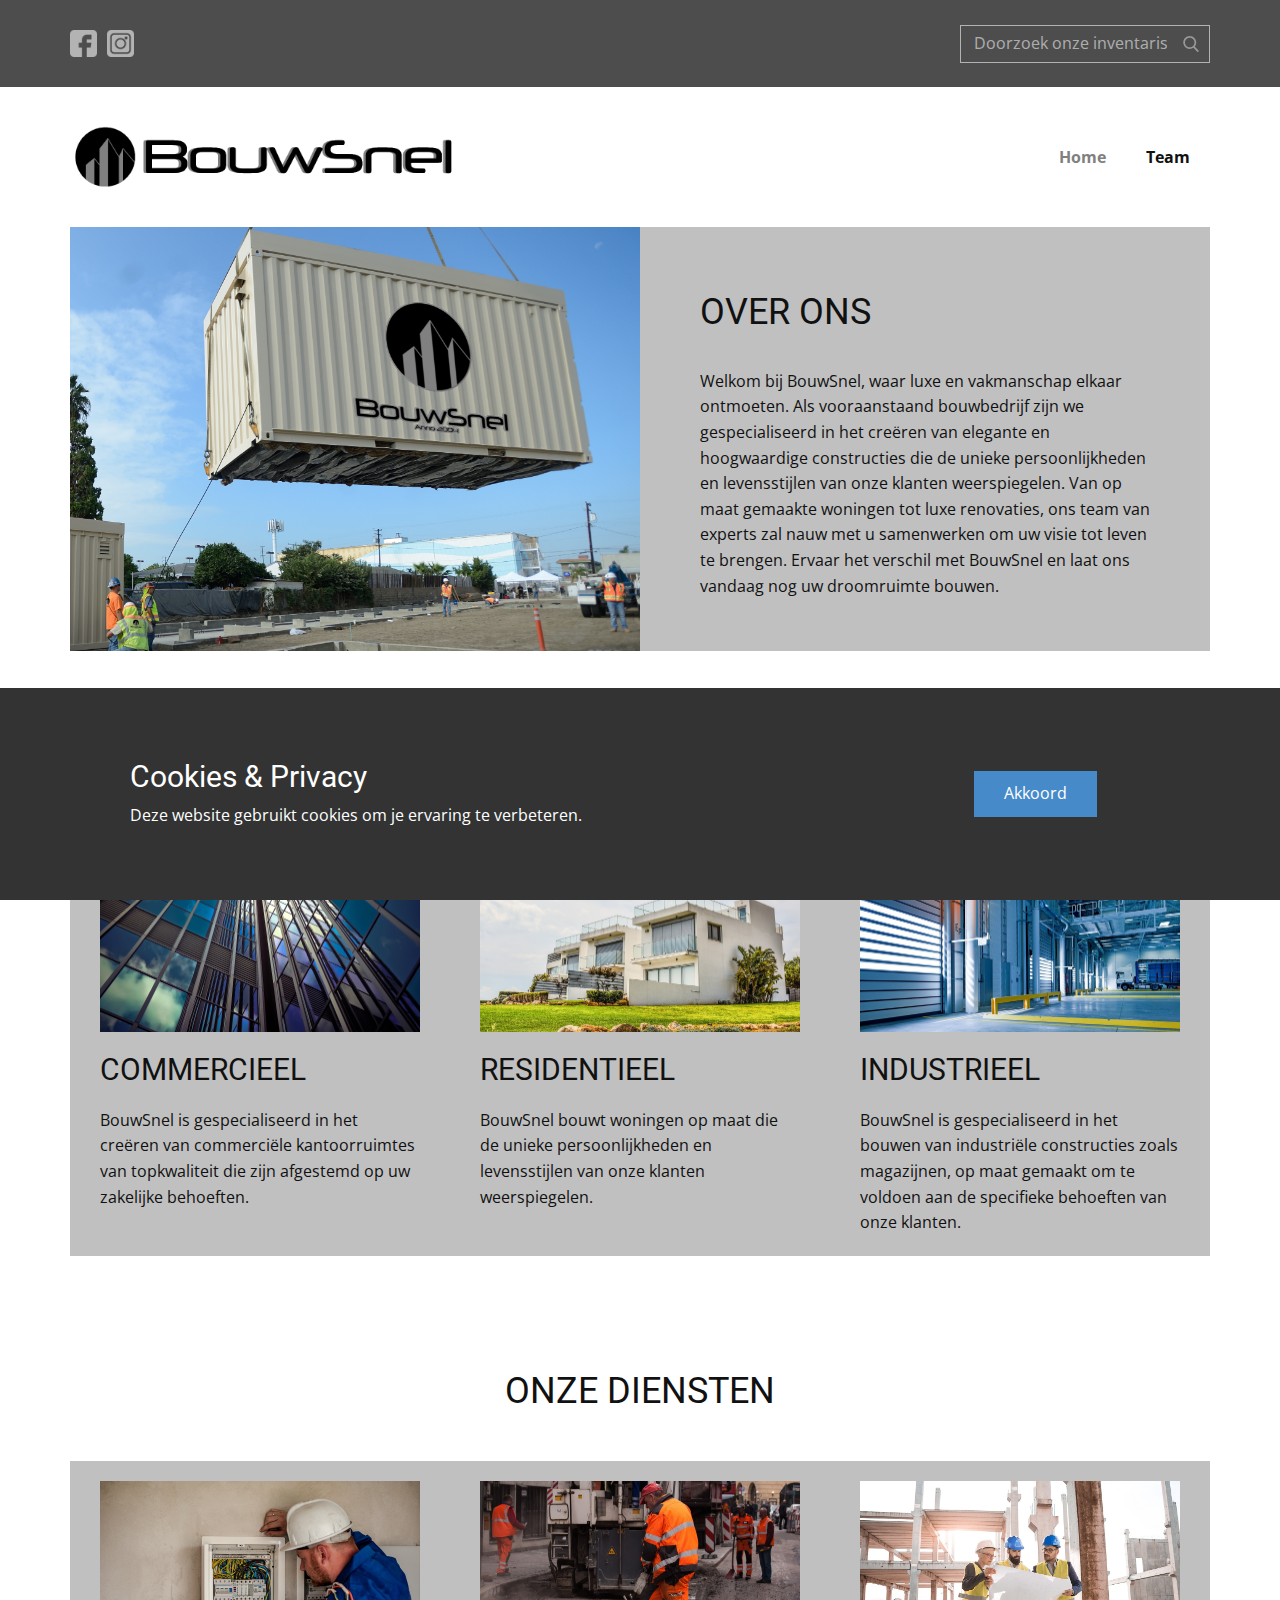
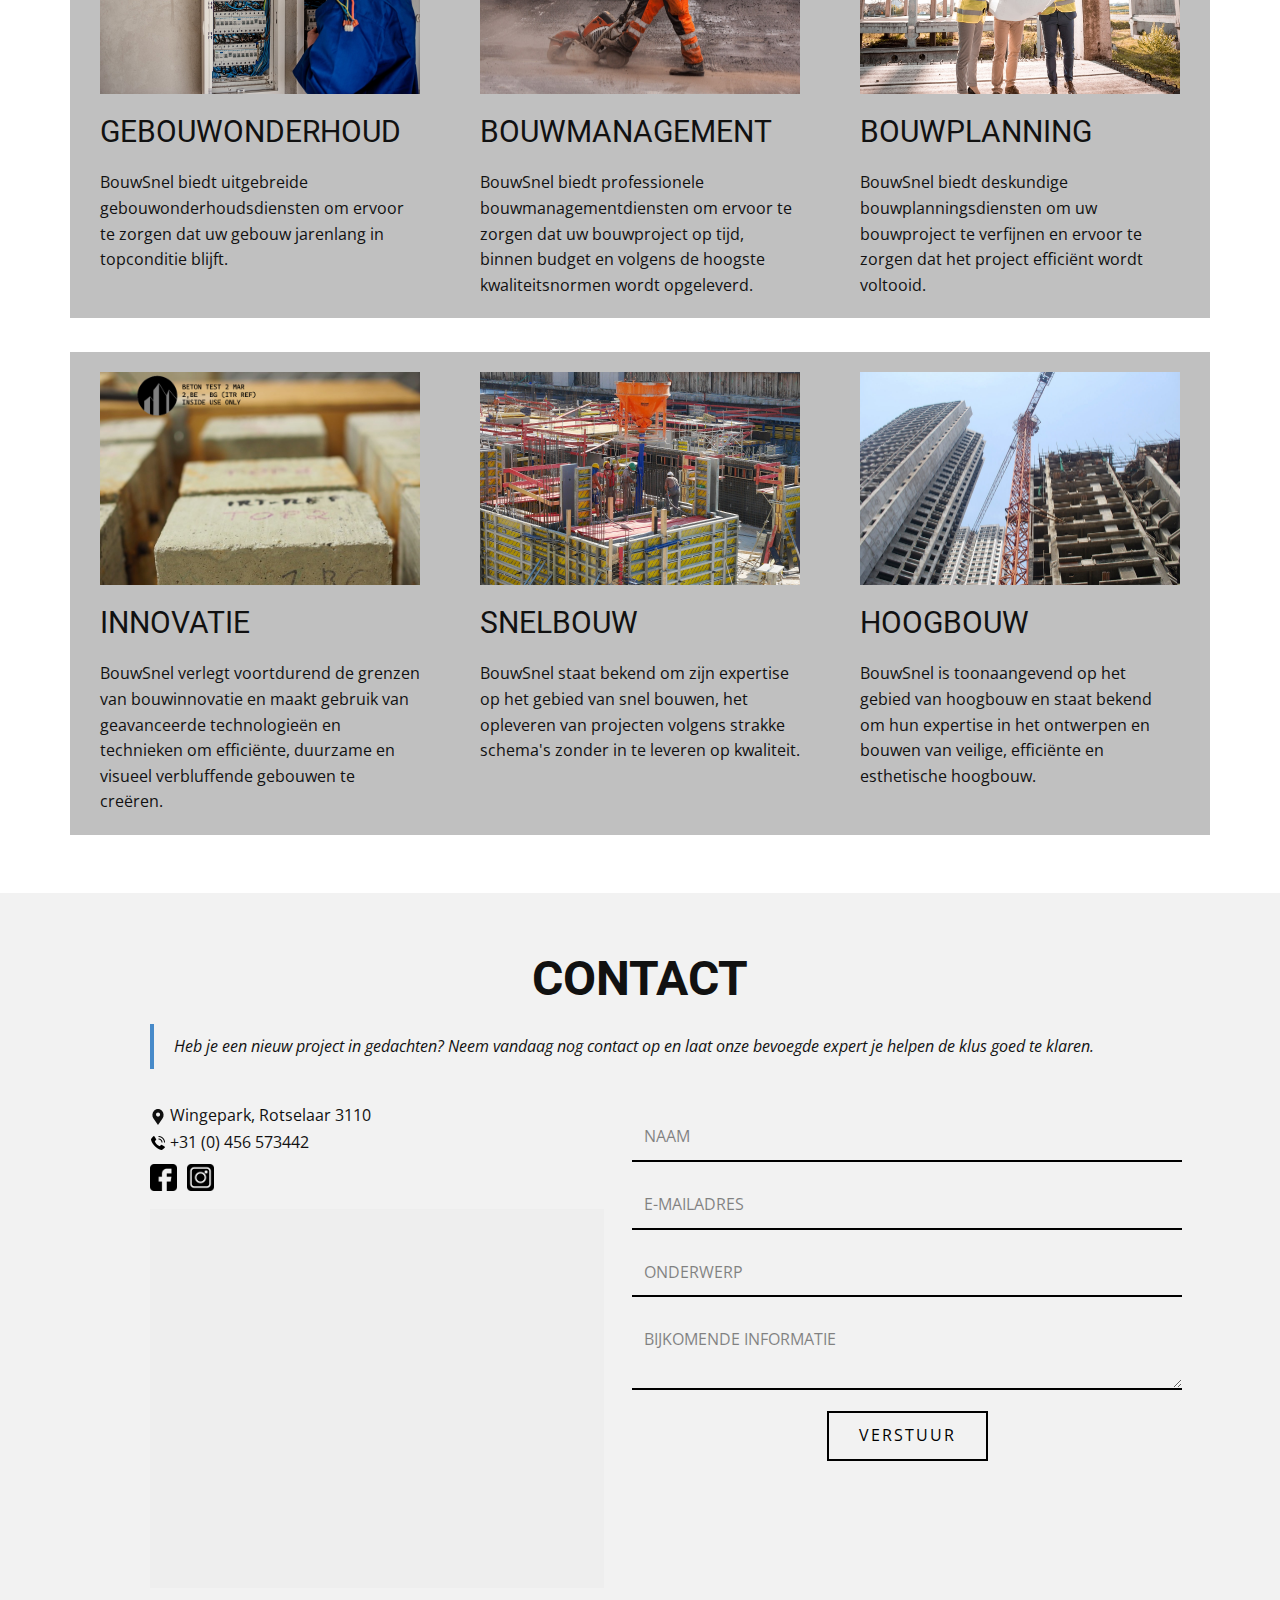
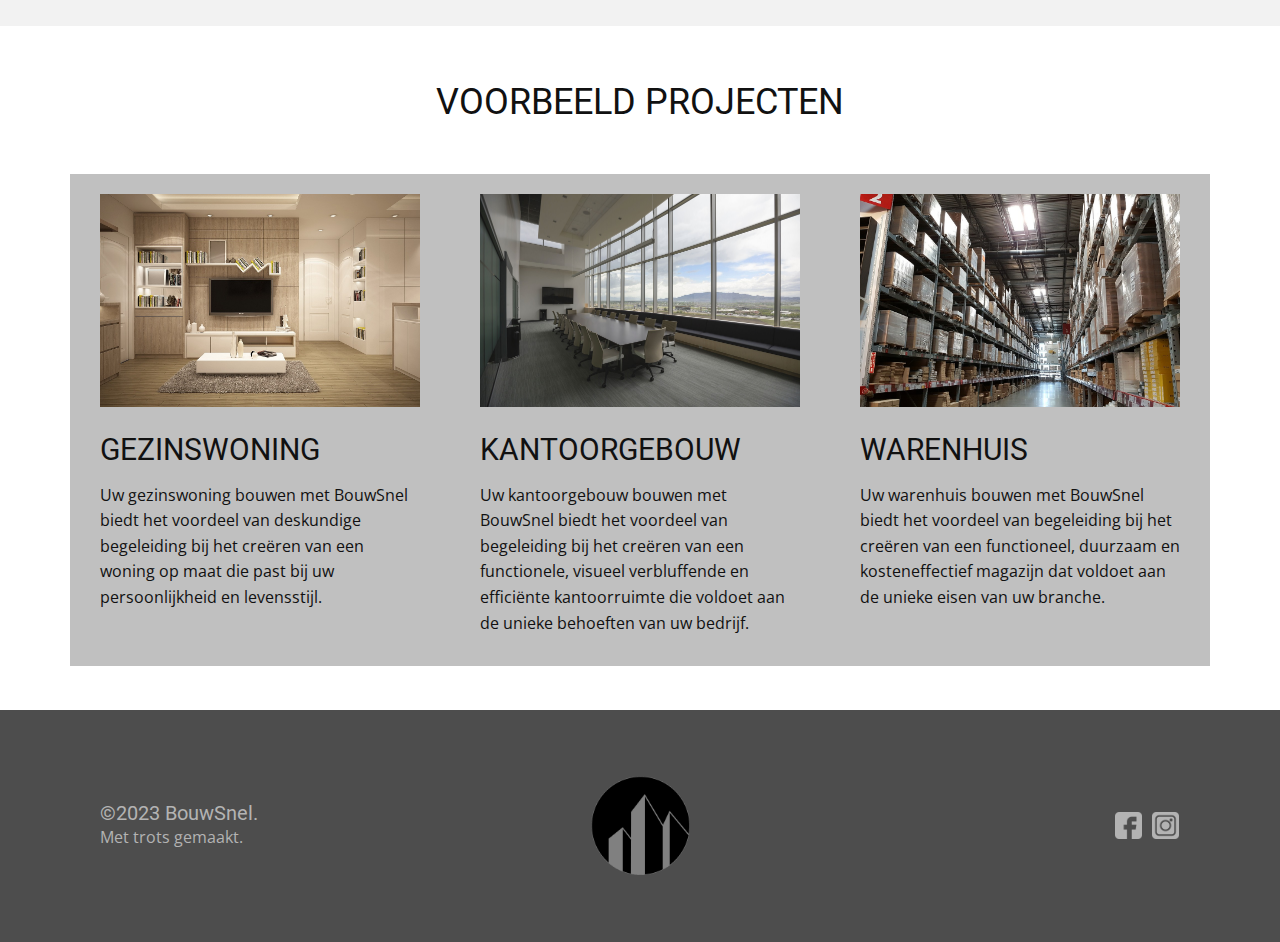
<file: index.html>
<!DOCTYPE html>
<html style="font-size: 16px;" lang="nl-BE"><head>
    <meta name="viewport" content="width=device-width, initial-scale=1.0">
    <meta charset="utf-8">
    <meta name="keywords" content="Bouw, Snel, BouwSnel">
    <meta name="description" content="Bouwsnel, je vertrouwde bouwbedrijf.">
    <title>Home</title>
    <link rel="stylesheet" href="nicepage.css" media="screen">
<link rel="stylesheet" href="Home.css" media="screen">
    <script class="u-script" type="text/javascript" src="jquery.js" defer=""></script>
    <script class="u-script" type="text/javascript" src="nicepage.js" defer=""></script>
    <meta name="referrer" content="origin">
    <link rel="icon" href="images/bouwsnel01-Copy.png">
    <link id="u-theme-google-font" rel="stylesheet" href="fonts.css">
    
    
    
    
    
    
    
    <script type="application/ld+json">{
		"@context": "http://schema.org",
		"@type": "Organization",
		"name": "BouwSnel",
		"logo": "images/bouwsnellwide.png",
		"sameAs": [
				"https://facebook.com/bouwsnel",
				"https://www.instagram.com/bouwsnel.official/",
				"https://facebook.com/bouwsnel",
				"https://www.instagram.com/bouwsnel.official/"
		]
}</script>
    <meta name="theme-color" content="#478ac9">
    <meta property="og:title" content="Home">
    <meta property="og:description" content="Bouwsnel, je vertrouwde bouwbedrijf.">
    <meta property="og:type" content="website">
  </head>
  <body data-home-page="Home.html" data-home-page-title="Home" class="u-body u-xl-mode" data-lang="nl" data-lang-en="{&quot;head-title&quot;:&quot;&quot;,&quot;head-keywords&quot;:&quot;&quot;,&quot;head-description&quot;:&quot;&quot;}"><header class="u-align-left u-clearfix u-header u-section-row-container" id="sec-7f40"><div class="u-section-rows">
        <div class="u-grey-70 u-section-row u-section-row-1" id="sec-46aa">
          <div class="u-clearfix u-sheet u-sheet-1">
            <div class="u-social-icons u-spacing-10 u-social-icons-1">
              <a class="u-social-url" title="facebook" target="_blank" href="https://facebook.com/bouwsnel"><span class="u-file-icon u-icon u-social-facebook u-social-icon u-text-custom-color-1 u-icon-1"><img src="images/1051309-142c270e.png" alt=""></span>
              </a>
              <a class="u-social-url" title="instagram" target="_blank" href="https://www.instagram.com/bouwsnel.official/"><span class="u-file-icon u-icon u-social-icon u-social-instagram u-text-custom-color-1 u-icon-2"><img src="images/1419647-193e8ce7.png" alt=""></span>
              </a>
            </div>
            <form action="#" method="get" class="u-border-1 u-border-grey-30 u-expanded-width-xs u-search u-search-right u-search-1">
              <button class="u-search-button" type="submit">
                <span class="u-search-icon u-spacing-10 u-text-grey-40">
                  <svg class="u-svg-link" preserveAspectRatio="xMidYMin slice" viewBox="0 0 56.966 56.966" style=""><use xmlns:xlink="http://www.w3.org/1999/xlink" xlink:href="#svg-9dab"></use></svg>
                  <svg xmlns="http://www.w3.org/2000/svg" xmlns:xlink="http://www.w3.org/1999/xlink" version="1.1" id="svg-9dab" x="0px" y="0px" viewBox="0 0 56.966 56.966" style="enable-background:new 0 0 56.966 56.966;" xml:space="preserve" class="u-svg-content"><path d="M55.146,51.887L41.588,37.786c3.486-4.144,5.396-9.358,5.396-14.786c0-12.682-10.318-23-23-23s-23,10.318-23,23  s10.318,23,23,23c4.761,0,9.298-1.436,13.177-4.162l13.661,14.208c0.571,0.593,1.339,0.92,2.162,0.92  c0.779,0,1.518-0.297,2.079-0.837C56.255,54.982,56.293,53.08,55.146,51.887z M23.984,6c9.374,0,17,7.626,17,17s-7.626,17-17,17  s-17-7.626-17-17S14.61,6,23.984,6z"></path><g></g><g></g><g></g><g></g><g></g><g></g><g></g><g></g><g></g><g></g><g></g><g></g><g></g><g></g><g></g></svg>
                </span>
              </button>
              <input class="u-search-input u-search-input-1" type="search" name="search" value="" placeholder="Doorzoek onze inventaris">
            </form>
          </div>
          
          
          
          
          
        </div>
        <div class="u-section-row" id="sec-37e8">
          <div class="u-clearfix u-sheet u-sheet-2">
            <a href="https://bouwsnel.022150.xyz/" class="u-image u-logo u-image-1" data-image-width="1020" data-image-height="180" title="Home">
              <img src="images/bouwsnellwide.png" class="u-logo-image u-logo-image-1" data-image-width="80">
            </a>
            <nav data-position="" class="u-menu u-menu-one-level u-offcanvas u-offcanvas-shift u-menu-1">
              <div class="menu-collapse" style="font-size: 1rem; letter-spacing: 0px; font-weight: 700;">
                <a class="u-button-style u-custom-active-border-color u-custom-border u-custom-border-color u-custom-borders u-custom-hover-border-color u-custom-left-right-menu-spacing u-custom-padding-bottom u-custom-text-active-color u-custom-text-color u-custom-text-hover-color u-custom-top-bottom-menu-spacing u-nav-link" href="#" style="padding: 6px 14px; font-size: calc(1em + 12px);" data-lang-en="{&quot;content&quot;:&quot;<svg class=\&quot;u-svg-link\&quot; viewBox=\&quot;0 0 24 24\&quot;><use xmlns:xlink=\&quot;http://www.w3.org/1999/xlink\&quot; xlink:href=\&quot;#menu-hamburger\&quot;></use></svg><svg class=\&quot;u-svg-content\&quot; version=\&quot;1.1\&quot; id=\&quot;menu-hamburger\&quot; viewBox=\&quot;0 0 16 16\&quot; x=\&quot;0px\&quot; y=\&quot;0px\&quot; xmlns:xlink=\&quot;http://www.w3.org/1999/xlink\&quot; xmlns=\&quot;http://www.w3.org/2000/svg\&quot;>    <g>        <rect y=\&quot;1\&quot; width=\&quot;16\&quot; height=\&quot;2\&quot;></rect>        <rect y=\&quot;7\&quot; width=\&quot;16\&quot; height=\&quot;2\&quot;></rect>        <rect y=\&quot;13\&quot; width=\&quot;16\&quot; height=\&quot;2\&quot;></rect>    </g></svg>&quot;,&quot;href&quot;:&quot;#&quot;}">
                  <svg class="u-svg-link" viewBox="0 0 24 24"><use xmlns:xlink="http://www.w3.org/1999/xlink" xlink:href="#menu-hamburger"></use></svg>
                  <svg class="u-svg-content" version="1.1" id="menu-hamburger" viewBox="0 0 16 16" x="0px" y="0px" xmlns:xlink="http://www.w3.org/1999/xlink" xmlns="http://www.w3.org/2000/svg"><g><rect y="1" width="16" height="2"></rect><rect y="7" width="16" height="2"></rect><rect y="13" width="16" height="2"></rect>
</g></svg>
                </a>
              </div>
              <div class="u-custom-menu u-nav-container">
                <ul class="u-nav u-unstyled u-nav-1"><li class="u-nav-item"><a class="u-button-style u-nav-link u-text-active-custom-color-2 u-text-hover-custom-color-1" href="Home.html" data-lang-en="{&quot;content&quot;:&quot;Home&quot;,&quot;href&quot;:&quot;Home.html&quot;}" style="padding: 10px 20px;">Home</a>
</li><li class="u-nav-item"><a class="u-button-style u-nav-link u-text-active-custom-color-2 u-text-hover-custom-color-1" href="Team.html" data-lang-en="{&quot;content&quot;:&quot;Team&quot;,&quot;href&quot;:&quot;Team.html&quot;}" style="padding: 10px 20px;">Team</a>
</li></ul>
              </div>
              <div class="u-custom-menu u-nav-container-collapse">
                <div class="u-black u-container-style u-inner-container-layout u-opacity u-opacity-95 u-sidenav">
                  <div class="u-inner-container-layout u-sidenav-overflow">
                    <div class="u-menu-close"></div>
                    <ul class="u-align-center u-nav u-popupmenu-items u-unstyled u-nav-2"><li class="u-nav-item"><a class="u-button-style u-nav-link" href="Home.html" data-lang-en="{&quot;content&quot;:&quot;Home&quot;,&quot;href&quot;:&quot;Home.html&quot;}">Home</a>
</li><li class="u-nav-item"><a class="u-button-style u-nav-link" href="Team.html" data-lang-en="{&quot;content&quot;:&quot;Team&quot;,&quot;href&quot;:&quot;Team.html&quot;}">Team</a>
</li></ul>
                  </div>
                </div>
                <div class="u-black u-menu-overlay u-opacity u-opacity-70"></div>
              </div>
            </nav>
          </div>
          
          
          
          
          
        </div>
      </div></header>
    <section class="u-align-center u-clearfix u-section-1" id="sec-29f7">
      <div class="u-clearfix u-sheet u-valign-middle u-sheet-1">
        <div class="u-clearfix u-expanded-width u-gutter-0 u-layout-wrap u-layout-wrap-1">
          <div class="u-layout" style="">
            <div class="u-layout-row" style="">
              <div class="u-align-left u-container-style u-image u-layout-cell u-left-cell u-size-30 u-size-xs-60 u-image-1" src="" data-image-width="1850" data-image-height="1850">
                <div class="u-container-layout u-valign-middle u-container-layout-1" src=""></div>
              </div>
              <div class="u-align-left u-container-style u-grey-25 u-layout-cell u-right-cell u-size-30 u-size-xs-60 u-layout-cell-2">
                <div class="u-container-layout u-container-layout-2">
                  <h2 class="u-text u-text-default u-text-1" data-lang-en="​OVER ONS"> OVER ONS</h2>
                  <p class="u-text u-text-2" data-lang-en="​Welkom bij BouwSnel, waar luxe en vakmanschap elkaar ontmoeten. Als vooraanstaand bouwbedrijf zijn we gespecialiseerd in het creëren van elegante en hoogwaardige constructies die de unieke persoonlijkheden en levensstijlen van onze klanten weerspiegelen. Van op maat gemaakte woningen tot luxe renovaties, ons team van experts zal nauw met u samenwerken om uw visie tot leven te brengen. Ervaar het verschil met BouwSnel en laat ons vandaag nog uw droomruimte bouwen."> Welkom bij BouwSnel, waar luxe en vakmanschap elkaar ontmoeten. Als vooraanstaand bouwbedrijf zijn we gespecialiseerd in het creëren van elegante en hoogwaardige constructies die de unieke persoonlijkheden en levensstijlen van onze klanten weerspiegelen. Van op maat gemaakte woningen tot luxe renovaties, ons team van experts zal nauw met u samenwerken om uw visie tot leven te brengen. Ervaar het verschil met BouwSnel en laat ons vandaag nog uw droomruimte bouwen.</p>
                </div>
              </div>
            </div>
          </div>
        </div>
      </div>
    </section>
    <section class="u-clearfix u-section-2" id="sec-c62f">
      <div class="u-clearfix u-sheet u-valign-middle u-sheet-1">
        <h2 class="u-subtitle u-text u-text-default u-text-1" data-lang-en="​EXPERTISEGEBIEDEN"> EXPERTISEGEBIEDEN</h2>
        <div class="u-expanded-width u-list u-list-1">
          <div class="u-repeater u-repeater-1">
            <div class="u-container-style u-grey-25 u-list-item u-repeater-item u-list-item-1">
              <div class="u-container-layout u-similar-container u-valign-top u-container-layout-1">
                <img alt="" class="u-expanded-width u-image u-image-default u-image-1" data-image-width="1280" data-image-height="853" src="images/c4d1dbec4236e1a309bc1c0073d942dd830951e65a9f91db04b022104c9d41e98f3f7d2216708e870b38d9763d1fb7427c62eba0e04cb79557f6e0_1280.jpg">
                <h3 class="u-text u-text-default u-text-2" data-lang-en="​COMMERCIEEL"> COMMERCIEEL</h3>
                <p class="u-text u-text-3" data-lang-en="​BouwSnel is gespecialiseerd in het creëren van commerciële kantoorruimtes van topkwaliteit die zijn afgestemd op uw zakelijke behoeften."> BouwSnel is gespecialiseerd in het creëren van commerciële kantoorruimtes van topkwaliteit die zijn afgestemd op uw zakelijke behoeften.</p>
              </div>
            </div>
            <div class="u-container-style u-grey-25 u-list-item u-repeater-item u-list-item-2">
              <div class="u-container-layout u-similar-container u-valign-top u-container-layout-2">
                <img alt="" class="u-expanded-width u-image u-image-default u-image-2" data-image-width="1280" data-image-height="853" src="images/14d63642c65896773d16737f82db55e4a3cbdf4e0f4e9058c50c90cfb03bfb4284b1f52934b010f8022d68b90ea441204d35063fe4e0d34d09e755_1280.jpg">
                <h3 class="u-text u-text-default u-text-4" data-lang-en="​RESIDENTIEEL"> RESIDENTIEEL</h3>
                <p class="u-text u-text-5" data-lang-en="​BouwSnel bouwt woningen op maat die de unieke persoonlijkheden en levensstijlen van onze klanten weerspiegelen."> BouwSnel bouwt woningen op maat die de unieke persoonlijkheden en levensstijlen van onze klanten weerspiegelen.</p>
              </div>
            </div>
            <div class="u-container-style u-grey-25 u-list-item u-repeater-item u-list-item-3">
              <div class="u-container-layout u-similar-container u-valign-top u-container-layout-3">
                <img alt="" class="u-expanded-width u-image u-image-default u-image-3" data-image-width="1280" data-image-height="855" src="images/014cd1c3fca7a1b3a311297c358d39254a5b6cc92fa7cdeb7edb2d56750d41ddea8251a13e5eb5bc449da7f0c203e3968c14a9f5183f10601a4c3a_1280.jpg">
                <h3 class="u-text u-text-default u-text-6" data-lang-en="​INDUSTRIEEL"> INDUSTRIEEL</h3>
                <p class="u-text u-text-7" data-lang-en="​BouwSnel is gespecialiseerd in het bouwen van industriële constructies zoals magazijnen, op maat gemaakt om te voldoen aan de specifieke behoeften van onze klanten."> BouwSnel is gespecialiseerd in het bouwen van industriële constructies zoals magazijnen, op maat gemaakt om te voldoen aan de specifieke behoeften van onze klanten.</p>
              </div>
            </div>
          </div>
        </div>
      </div>
    </section>
    <section class="u-clearfix u-section-3" id="sec-0c17">
      <div class="u-clearfix u-sheet u-sheet-1">
        <h2 class="u-subtitle u-text u-text-default u-text-1" data-lang-en="​ONZE DIENSTEN"> ONZE DIENSTEN</h2>
        <div class="u-expanded-width u-list u-list-1">
          <div class="u-repeater u-repeater-1">
            <div class="u-container-style u-grey-25 u-list-item u-repeater-item u-list-item-1">
              <div class="u-container-layout u-similar-container u-valign-top u-container-layout-1">
                <img alt="" class="u-expanded-width u-image u-image-default u-image-1" data-image-width="1280" data-image-height="852" src="images/12fc80be52f8b3bf657cd9211a15b88f2721f0227ceb6ffe24660236b272fe2209dd6df5452cb1b3e9045c6f84a3e87448b22f8dfc15293b06efb2_1280.jpg">
                <h3 class="u-text u-text-default u-text-2" data-lang-en="​GEBOUWONDERHOUD"> GEBOUWONDERHOUD</h3>
                <p class="u-text u-text-3" data-lang-en="​BouwSnel biedt uitgebreide gebouwonderhoudsdiensten om ervoor te zorgen dat uw gebouw jarenlang in topconditie blijft."> BouwSnel biedt uitgebreide gebouwonderhoudsdiensten om ervoor te zorgen dat uw gebouw jarenlang in topconditie blijft.</p>
              </div>
            </div>
            <div class="u-container-style u-grey-25 u-list-item u-repeater-item u-list-item-2">
              <div class="u-container-layout u-similar-container u-valign-top u-container-layout-2">
                <img alt="" class="u-expanded-width u-image u-image-default u-image-2" data-image-width="1280" data-image-height="853" src="images/c995af0c9a4e2cb3ee2ade5baa56674edfd4db31162ae8bb947486e35d3a9e68d85a2566a0640580c32a045c64513bdc5fe1f254b7f2ac639e3053_1280.jpg">
                <h3 class="u-text u-text-default u-text-4" data-lang-en="​​BOUWMANAGEMENT"> BOUWMANAGEMENT</h3>
                <p class="u-text u-text-5" data-lang-en="​BouwSnel biedt professionele bouwmanagementdiensten om ervoor te zorgen dat uw bouwproject op tijd, binnen budget en volgens de hoogste kwaliteitsnormen wordt opgeleverd."> BouwSnel biedt professionele bouwmanagementdiensten om ervoor te zorgen dat uw bouwproject op tijd, binnen budget en volgens de hoogste kwaliteitsnormen wordt opgeleverd.</p>
              </div>
            </div>
            <div class="u-container-style u-grey-25 u-list-item u-repeater-item u-list-item-3">
              <div class="u-container-layout u-similar-container u-valign-top u-container-layout-3">
                <img alt="" class="u-expanded-width u-image u-image-default u-image-3" data-image-width="1280" data-image-height="771" src="images/b29e2f086da6dfa2d39acadcea7c14cf04c5e8c6de0c3559ac2ee4a7f686365e0396ff29b0e0d600d193cbdccdf344404affd576ed01a36658b494_1280.jpg">
                <h3 class="u-text u-text-default u-text-6" data-lang-en="​BOUWPLANNING"> BOUWPLANNING</h3>
                <p class="u-text u-text-7" data-lang-en="​BouwSnel biedt deskundige bouwplanningsdiensten om uw bouwproject te verfijnen en ervoor te zorgen dat het project efficiënt wordt voltooid."> BouwSnel biedt deskundige bouwplanningsdiensten om uw bouwproject te verfijnen en ervoor te zorgen dat het project efficiënt wordt voltooid.</p>
              </div>
            </div>
          </div>
        </div>
      </div>
    </section>
    <section class="u-clearfix u-section-4" id="sec-80a5">
      <div class="u-clearfix u-sheet u-sheet-1">
        <div class="u-expanded-width u-list u-list-1">
          <div class="u-repeater u-repeater-1">
            <div class="u-container-style u-grey-25 u-list-item u-repeater-item u-list-item-1">
              <div class="u-container-layout u-similar-container u-valign-top u-container-layout-1">
                <img alt="" class="u-expanded-width u-image u-image-default u-image-1" data-image-width="768" data-image-height="768" src="images/34228472683_c4ab047c49_b.png">
                <h3 class="u-text u-text-default u-text-1" data-lang-en="​INNOVATIE"> INNOVATIE</h3>
                <p class="u-text u-text-2" data-lang-en="​BouwSnel biedt uitgebreide gebouwonderhoudsdiensten om ervoor te zorgen dat uw gebouw jarenlang in topconditie blijft."> BouwSnel verlegt voortdurend de grenzen van bouwinnovatie en maakt gebruik van geavanceerde technologieën en technieken om efficiënte, duurzame en visueel verbluffende gebouwen te creëren.</p>
              </div>
            </div>
            <div class="u-container-style u-grey-25 u-list-item u-repeater-item u-list-item-2">
              <div class="u-container-layout u-similar-container u-valign-top u-container-layout-2">
                <img alt="" class="u-expanded-width u-image u-image-default u-image-2" data-image-width="1280" data-image-height="960" src="images/b7c52aeed747d037dc5737caa56e46f33707a02eac1f3400c0d47443dc0d82e02ec320484fd0529fe8ff08933ba9e7c7a8fc05be677df59874516f_1280.jpg">
                <h3 class="u-text u-text-default u-text-3" data-lang-en="​SNELBOUW"> SNELBOUW</h3>
                <p class="u-text u-text-4" data-lang-en="​BouwSnel biedt professionele bouwmanagementdiensten om ervoor te zorgen dat uw bouwproject op tijd, binnen budget en volgens de hoogste kwaliteitsnormen wordt opgeleverd."> BouwSnel staat bekend om zijn expertise op het gebied van snel bouwen, het opleveren van projecten volgens strakke schema's zonder in te leveren op kwaliteit.</p>
              </div>
            </div>
            <div class="u-container-style u-grey-25 u-list-item u-repeater-item u-list-item-3">
              <div class="u-container-layout u-similar-container u-valign-top u-container-layout-3">
                <img alt="" class="u-expanded-width u-image u-image-default u-image-3" data-image-width="1280" data-image-height="859" src="images/g3eb24abbfd28105634480851c6209107721be15f7fe02871839bb6c39f9229047e0ceff57ec9962e9d09a5a82d06b173_1280.jpg">
                <h3 class="u-text u-text-default u-text-5" data-lang-en="​HOOGBOUW"> HOOGBOUW</h3>
                <p class="u-text u-text-6" data-lang-en="​BouwSnel biedt deskundige bouwplanningsdiensten om uw bouwproject te verfijnen en ervoor te zorgen dat het project efficiënt wordt voltooid."> BouwSnel is toonaangevend op het gebied van hoogbouw en staat bekend om hun expertise in het ontwerpen en bouwen van veilige, efficiënte en esthetische hoogbouw.</p>
              </div>
            </div>
          </div>
        </div>
      </div>
    </section>
    <section class="u-align-center u-clearfix u-grey-5 u-section-5" id="sec-5c1c">
      <div class="u-clearfix u-sheet u-valign-middle-xs u-sheet-1">
        <h1 class="u-text u-text-default u-text-1" data-lang-en="​CONTACT"> CONTACT</h1>
        <blockquote class="u-text u-text-default-lg u-text-default-xl u-text-2" data-lang-en="​Heb je een nieuw project in gedachten? Neem vandaag nog contact op en laat onze bevoegde expert je helpen de klus goed te klaren."> Heb je een nieuw project in gedachten? Neem vandaag nog contact op en laat onze bevoegde expert je helpen de klus goed te klaren.</blockquote>
        <div class="u-clearfix u-expanded-width-xs u-group-elements u-group-elements-1">
          <p class="u-text u-text-default u-text-3" data-lang-en="​<span class=&quot; u-icon&quot; style=&quot;&quot;><svg xmlns=&quot;http://www.w3.org/2000/svg&quot; xmlns:xlink=&quot;http://www.w3.org/1999/xlink&quot; version=&quot;1.1&quot; xml:space=&quot;preserve&quot; class=&quot;u-svg-content&quot; viewBox=&quot;0 0 54.757 54.757&quot; x=&quot;0px&quot; y=&quot;0px&quot; style=&quot;width: 1em; height: 1em;&quot; data-color=&quot;#000000&quot;><path d=&quot;M40.94,5.617C37.318,1.995,32.502,0,27.38,0c-5.123,0-9.938,1.995-13.56,5.617c-6.703,6.702-7.536,19.312-1.804,26.952
	L27.38,54.757L42.721,32.6C48.476,24.929,47.643,12.319,40.94,5.617z M27.557,26c-3.859,0-7-3.141-7-7s3.141-7,7-7s7,3.141,7,7
	S31.416,26,27.557,26z&quot;></path></svg><img></span>​ Wingepark, Rotselaar 3110<br>"><span class="u-icon"><svg class="u-svg-content" viewBox="0 0 54.757 54.757" x="0px" y="0px" style="width: 1em; height: 1em;"><path d="M40.94,5.617C37.318,1.995,32.502,0,27.38,0c-5.123,0-9.938,1.995-13.56,5.617c-6.703,6.702-7.536,19.312-1.804,26.952
	L27.38,54.757L42.721,32.6C48.476,24.929,47.643,12.319,40.94,5.617z M27.557,26c-3.859,0-7-3.141-7-7s3.141-7,7-7s7,3.141,7,7
	S31.416,26,27.557,26z"></path></svg><img></span> Wingepark, Rotselaar 3110<br>
          </p>
          <p class="u-text u-text-default u-text-4" data-lang-en="​<span class=&quot; u-file-icon u-icon&quot; style=&quot;&quot;><img src=&quot;images/3059502.png&quot; alt=&quot;&quot; data-original-src=&quot;images/3059502.png&quot; data-color=&quot;#000000&quot;></span>​ +31 (0) 456 573442<br>"><span class="u-file-icon u-icon"><img src="images/3059502.png" alt=""></span> +31 (0) 456 573442<br>
          </p>
          <div class="u-social-icons u-spacing-10 u-social-icons-1">
            <a class="u-social-url" title="facebook" target="_blank" href="https://facebook.com/bouwsnel"><span class="u-file-icon u-icon u-social-facebook u-social-icon u-text-black u-icon-3"><img src="images/1051309-1cbc1458.png" alt=""></span>
            </a>
            <a class="u-social-url" title="instagram" target="_blank" href="https://www.instagram.com/bouwsnel.official/"><span class="u-file-icon u-icon u-social-icon u-social-instagram u-text-black u-icon-4"><img src="images/1419647-3d3fd789.png" alt=""></span>
            </a>
          </div>
          <div class="u-expanded-width u-grey-light-2 u-map u-map-1">
            <div class="embed-responsive">
              <iframe class="embed-responsive-item" src="//maps.google.com/maps?output=embed&amp;q=Wingepark%2C%20Rotselaar%203110&amp;z=12&amp;t=m&amp;hl=nl" data-map="[base64]"></iframe>
            </div>
          </div>
        </div>
        <div class="u-expanded-width-sm u-expanded-width-xs u-form u-form-1">
          <form action="https://forms.nicepagesrv.com/v2/form/process" class="u-clearfix u-form-spacing-20 u-form-vertical u-inner-form" style="padding: 10px" source="email" name="contactform">
            <div class="u-form-group u-form-name u-label-none">
              <label class="u-label" data-lang-en="Name">Name</label>
              <input type="text" placeholder="NAAM" id="name-3b9a" name="name" class="u-border-2 u-border-black u-border-no-left u-border-no-right u-border-no-top u-input u-input-rectangle u-input-1" required="" data-lang-en="NAAM">
            </div>
            <div class="u-form-email u-form-group u-label-none">
              <label class="u-label" data-lang-en="Email">Email</label>
              <input type="email" placeholder="E-MAILADRES" id="email-3b9a" name="email" class="u-border-2 u-border-black u-border-no-left u-border-no-right u-border-no-top u-input u-input-rectangle u-input-2" required="" data-lang-en="E-MAILADRES">
            </div>
            <div class="u-form-group u-label-none u-form-group-3">
              <label class="u-label" data-lang-en="Onderwerp">Onderwerp</label>
              <input type="text" placeholder="ONDERWERP" id="text-7320" name="subject" class="u-border-2 u-border-black u-border-no-left u-border-no-right u-border-no-top u-input u-input-rectangle u-input-3" required="required" data-lang-en="ONDERWERP">
            </div>
            <div class="u-form-group u-form-message u-label-none">
              <label class="u-label" data-lang-en="Message">Message</label>
              <textarea placeholder="BIJKOMENDE INFORMATIE" id="message-3b9a" name="message" class="u-border-2 u-border-black u-border-no-left u-border-no-right u-border-no-top u-input u-input-rectangle u-input-4" required="required" data-lang-en="BIJKOMENDE INFORMATIE"></textarea>
            </div>
            <div class="u-align-center u-form-group u-form-submit u-label-none">
              <a href="#" class="u-border-2 u-border-black u-btn u-btn-rectangle u-btn-submit u-button-style u-none u-btn-1" data-lang-en="{&quot;content&quot;:&quot;Verstuur&quot;,&quot;href&quot;:&quot;#&quot;}">Verstuur</a>
              <input type="submit" value="submit" class="u-form-control-hidden">
            </div>
            <div class="u-form-send-message u-form-send-success" data-lang-en=" Thank you! Your message has been sent. ">Bedankt voor je projectaanvraag!</div>
            <div class="u-form-send-error u-form-send-message" data-lang-en=" Unable to send your message. Please fix errors then try again. ">Vanwege de grote vraag neemt BouwSnel momenteel geen nieuwe klanten aan, maar we doen er alles aan om onze bestaande klanten uitstekende service te bieden.</div>
            <input type="hidden" value="" name="recaptchaResponse">
            <input type="hidden" name="formServices" value="d276733fce6c8362c675dd223c00fb46">
          </form>
        </div>
      </div>
    </section>
    <section class="u-clearfix u-section-6" id="sec-55c2">
      <div class="u-clearfix u-sheet u-sheet-1">
        <h2 class="u-subtitle u-text u-text-default u-text-1" data-lang-en="VOORBEELD PROJECTEN">VOORBEELD PROJECTEN</h2>
        <div class="u-expanded-width u-list u-list-1">
          <div class="u-repeater u-repeater-1">
            <div class="u-container-style u-grey-25 u-list-item u-repeater-item u-list-item-1">
              <div class="u-container-layout u-similar-container u-valign-top u-container-layout-1">
                <img alt="" class="u-expanded-width u-image u-image-default u-image-1" data-image-width="1280" data-image-height="768" src="images/c47725c6e8f0b9d3e46bc272ea53af0f1a91e628c614633beeabedb7970280f169ea953625cc622b9a2208d62b28d7fbe18533c8002407e7c26620_1280.jpg">
                <h3 class="u-text u-text-default u-text-2" data-lang-en="​​PROVINCIEHUIS">GEZINSWONING</h3>
                <p class="u-text u-text-3" data-lang-en="​BouwSnel biedt uitgebreide gebouwonderhoudsdiensten om ervoor te zorgen dat uw gebouw jarenlang in topconditie blijft."> Uw gezinswoning bouwen met BouwSnel biedt het voordeel van deskundige begeleiding bij het creëren van een woning op maat die past bij uw persoonlijkheid en levensstijl.</p>
              </div>
            </div>
            <div class="u-container-style u-grey-25 u-list-item u-repeater-item u-list-item-2">
              <div class="u-container-layout u-similar-container u-valign-top u-container-layout-2">
                <img alt="" class="u-expanded-width u-image u-image-default u-image-2" data-image-width="1280" data-image-height="853" src="images/3dce6b1362611d3997087d98a907a804ec89c2eb12b79438f9f884ce8be1f35c658870fda696ed5195d52daf796c2b4d649a06d4fd0c3b600e4c25_1280.jpg">
                <h3 class="u-text u-text-default u-text-4" data-lang-en="​​KANTOORGEBOUW"> KANTOORGEBOUW</h3>
                <p class="u-text u-text-5" data-lang-en="​BouwSnel biedt professionele bouwmanagementdiensten om ervoor te zorgen dat uw bouwproject op tijd, binnen budget en volgens de hoogste kwaliteitsnormen wordt opgeleverd."> Uw kantoorgebouw bouwen met BouwSnel biedt het voordeel van begeleiding bij het creëren van een functionele, visueel verbluffende en efficiënte kantoorruimte die voldoet aan de unieke behoeften van uw bedrijf.</p>
              </div>
            </div>
            <div class="u-container-style u-grey-25 u-list-item u-repeater-item u-list-item-3">
              <div class="u-container-layout u-similar-container u-valign-top u-container-layout-3">
                <img alt="" class="u-expanded-width u-image u-image-default u-image-3" data-image-width="1280" data-image-height="720" src="images/d7aa1c1f5ebec1f4b790356420dcf1ad6f21e8aa74630a9952a997a0bbded252762377a709e8329422bbd9d46fc8ba5386fddca0a7c6605e3c8c49_1280.jpg">
                <h3 class="u-text u-text-default u-text-6" data-lang-en="​WAREHUIS"> WARENHUIS</h3>
                <p class="u-text u-text-7" data-lang-en="​BouwSnel biedt deskundige bouwplanningsdiensten om uw bouwproject te verfijnen en ervoor te zorgen dat het project efficiënt wordt voltooid."> Uw warenhuis bouwen met BouwSnel biedt het voordeel van begeleiding bij het creëren van een functioneel, duurzaam en kosteneffectief magazijn dat voldoet aan de unieke eisen van uw branche.</p>
              </div>
            </div>
          </div>
        </div>
      </div>
    </section>
    
    
    <footer class="u-clearfix u-custom-color-3 u-footer" id="sec-407e"><div class="u-clearfix u-sheet u-valign-middle-lg u-valign-middle-md u-valign-middle-xl u-sheet-1">
        <div class="u-clearfix u-expanded-width u-gutter-0 u-layout-wrap u-layout-wrap-1">
          <div class="u-gutter-0 u-layout">
            <div class="u-layout-row">
              <div class="u-container-style u-layout-cell u-size-20 u-layout-cell-1">
                <div class="u-container-layout u-valign-middle u-container-layout-1"><!--position-->
                  <div data-position="" class="u-position u-position-1"><!--block-->
                    <div class="u-block">
                      <div class="u-block-container u-clearfix"><!--block_header-->
                        <h5 class="u-align-center-sm u-align-center-xs u-block-header u-text u-text-custom-color-1" data-lang-en="
                ​©2023 BouwSnel."><!--block_header_content--> ©2023 BouwSnel.<!--/block_header_content--></h5><!--/block_header--><!--block_content-->
                        <div class="u-align-center-sm u-align-center-xs u-block-content u-text u-text-custom-color-1"><!--block_content_content--> Met trots gemaakt.<!--/block_content_content--></div><!--/block_content-->
                      </div>
                    </div><!--/block-->
                  </div><!--/position-->
                </div>
              </div>
              <div class="u-container-style u-layout-cell u-size-20 u-layout-cell-2">
                <div class="u-container-layout u-valign-middle u-container-layout-2">
                  <a href="https://bouwsnel.022150.xyz/" class="u-image u-logo u-image-1" data-image-width="600" data-image-height="600" title="Home">
                    <img src="images/bouwsnel01-Copy.png?rand=3e5a" class="u-logo-image u-logo-image-1">
                  </a>
                </div>
              </div>
              <div class="u-container-style u-layout-cell u-size-20 u-layout-cell-3">
                <div class="u-container-layout u-valign-middle u-container-layout-3">
                  <div class="u-social-icons u-spacing-10 u-social-icons-1">
                    <a class="u-social-url" title="facebook" target="_blank" href="https://facebook.com/bouwsnel"><span class="u-file-icon u-icon u-social-facebook u-social-icon u-text-custom-color-1 u-icon-1"><img src="images/1051309-142c270e.png" alt=""></span>
                    </a>
                    <a class="u-social-url" title="instagram" target="_blank" href="https://www.instagram.com/bouwsnel.official/"><span class="u-file-icon u-icon u-social-icon u-social-instagram u-text-custom-color-1 u-icon-2"><img src="images/1419647-193e8ce7.png" alt=""></span>
                    </a>
                  </div>
                </div>
              </div>
            </div>
          </div>
        </div>
      </div></footer>
    </section><section class="u-align-center u-clearfix u-cookies-consent u-grey-80 u-cookies-consent" id="sec-603e">
      <div class="u-clearfix u-sheet u-valign-middle u-sheet-1">
        <div class="u-clearfix u-expanded-width u-layout-wrap u-layout-wrap-1">
          <div class="u-gutter-0 u-layout">
            <div class="u-layout-row">
              <div class="u-container-style u-layout-cell u-left-cell u-size-43-md u-size-43-sm u-size-43-xs u-size-46-lg u-size-46-xl u-layout-cell-1">
                <div class="u-container-layout u-valign-middle u-container-layout-1">
                  <h3 class="u-text u-text-default u-text-1">Cookies &amp; Privacy</h3>
                  <p class="u-text u-text-default u-text-2">Deze website gebruikt cookies om je ervaring te verbeteren.</p>
                </div>
              </div>
              <div class="u-align-left u-container-style u-layout-cell u-right-cell u-size-14-lg u-size-14-xl u-size-17-md u-size-17-sm u-size-17-xs u-layout-cell-2">
                <div class="u-container-layout u-valign-middle-lg u-valign-middle-md u-valign-middle-xl u-valign-top-sm u-valign-top-xs u-container-layout-2">
                  <a href="###" class="u-btn u-button-confirm u-button-style u-palette-1-base u-btn-1">Akkoord</a>
                </div>
              </div>
            </div>
          </div>
        </div>
      </div>
    <style> .u-cookies-consent {
  background-image: none;
}

.u-cookies-consent .u-sheet-1 {
  min-height: 212px;
}

.u-cookies-consent .u-layout-wrap-1 {
  margin-top: 30px;
  margin-bottom: 30px;
}

.u-cookies-consent .u-layout-cell-1 {
  min-height: 152px;
}

.u-cookies-consent .u-container-layout-1 {
  padding: 30px 60px;
}

.u-cookies-consent .u-text-1 {
  margin-top: 0;
  margin-right: 20px;
  margin-bottom: 0;
}

.u-cookies-consent .u-text-2 {
  margin: 8px 20px 0 0;
}

.u-cookies-consent .u-layout-cell-2 {
  min-height: 152px;
}

.u-cookies-consent .u-container-layout-2 {
  padding: 30px;
}

.u-cookies-consent .u-btn-1 {
  margin: 0 auto 0 0;
}

@media (max-width: 1199px) {
  .u-cookies-consent .u-sheet-1 {
    min-height: 131px;
  }

  .u-cookies-consent .u-layout-cell-1 {
    min-height: 125px;
  }

  .u-cookies-consent .u-text-1 {
    margin-right: 0;
  }

  .u-cookies-consent .u-text-2 {
    margin-right: 0;
  }

  .u-cookies-consent .u-layout-cell-2 {
    min-height: 125px;
  }
}

@media (max-width: 991px) {
  .u-cookies-consent .u-sheet-1 {
    min-height: 106px;
  }

  .u-cookies-consent .u-layout-cell-1 {
    min-height: 100px;
  }

  .u-cookies-consent .u-container-layout-1 {
    padding-left: 30px;
    padding-right: 30px;
  }

  .u-cookies-consent .u-layout-cell-2 {
    min-height: 100px;
  }
}

@media (max-width: 767px) {
  .u-cookies-consent .u-sheet-1 {
    min-height: 212px;
  }

  .u-cookies-consent .u-layout-cell-1 {
    min-height: 152px;
  }

  .u-cookies-consent .u-container-layout-1 {
    padding-left: 60px;
    padding-right: 60px;
  }

  .u-cookies-consent .u-text-1 {
    margin-right: 20px;
  }

  .u-cookies-consent .u-text-2 {
    margin-right: 20px;
  }

  .u-cookies-consent .u-layout-cell-2 {
    min-height: 152px;
  }
}

@media (max-width: 575px) {
  .u-cookies-consent .u-sheet-1 {
    min-height: 121px;
  }

  .u-cookies-consent .u-layout-cell-1 {
    min-height: 100px;
  }

  .u-cookies-consent .u-container-layout-1 {
    padding-left: 10px;
    padding-right: 10px;
  }

  .u-cookies-consent .u-text-2 {
    margin-right: 0;
  }

  .u-cookies-consent .u-layout-cell-2 {
    min-height: 15px;
  }

  .u-cookies-consent .u-container-layout-2 {
    padding-left: 10px;
    padding-right: 10px;
  }
}</style></section>
  
</body></html>
</file>
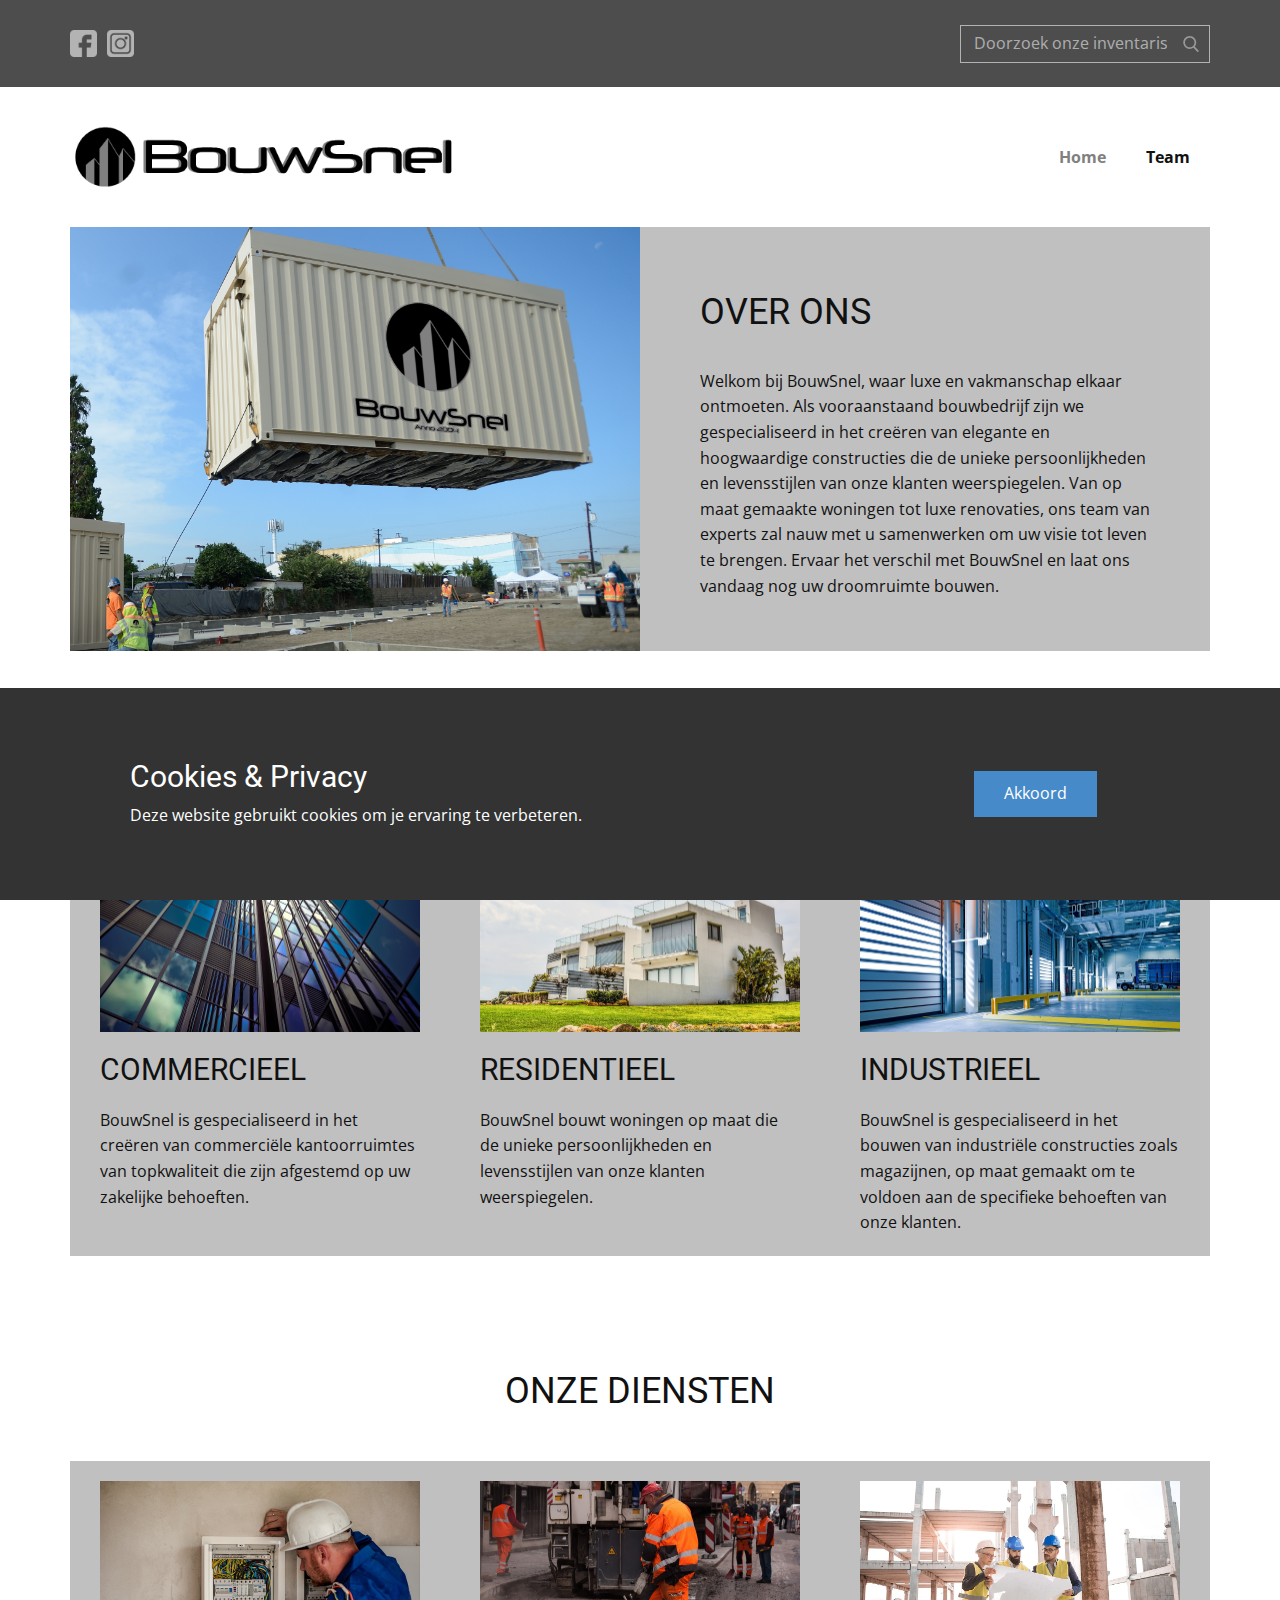
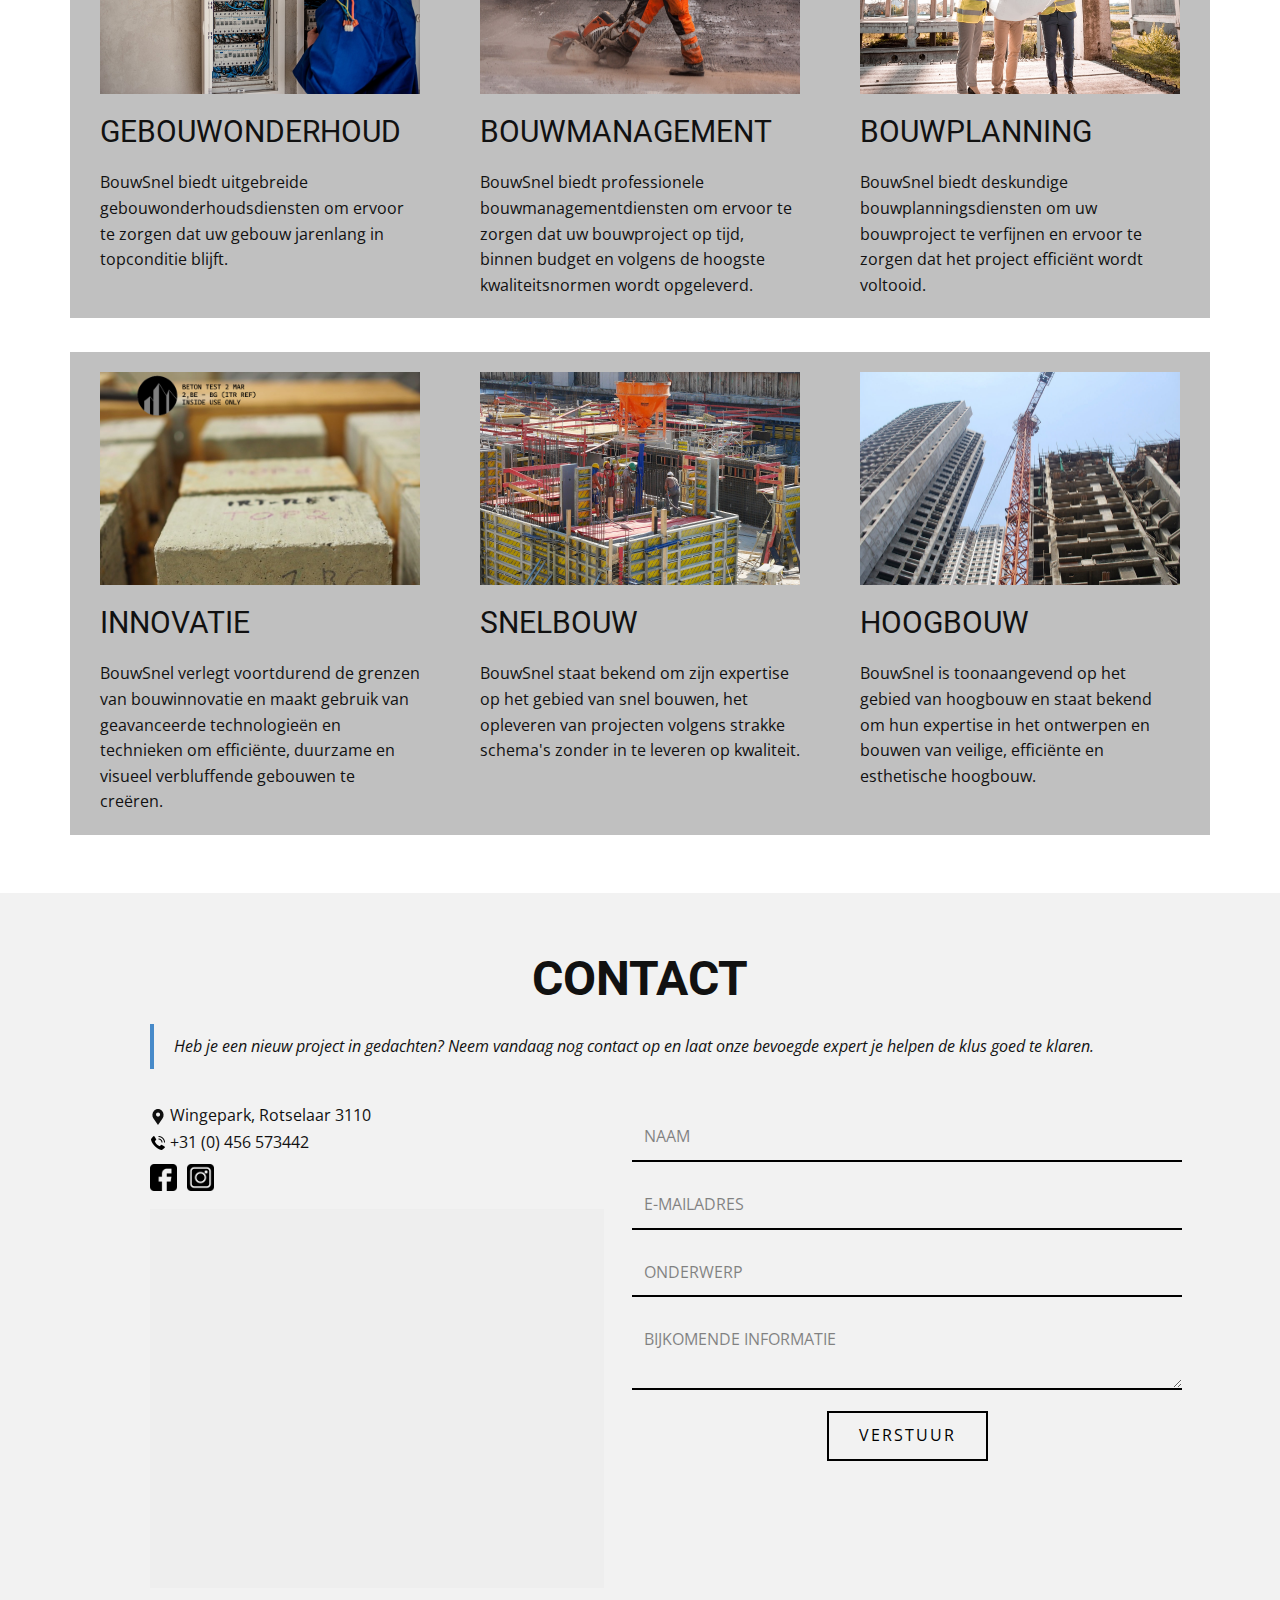
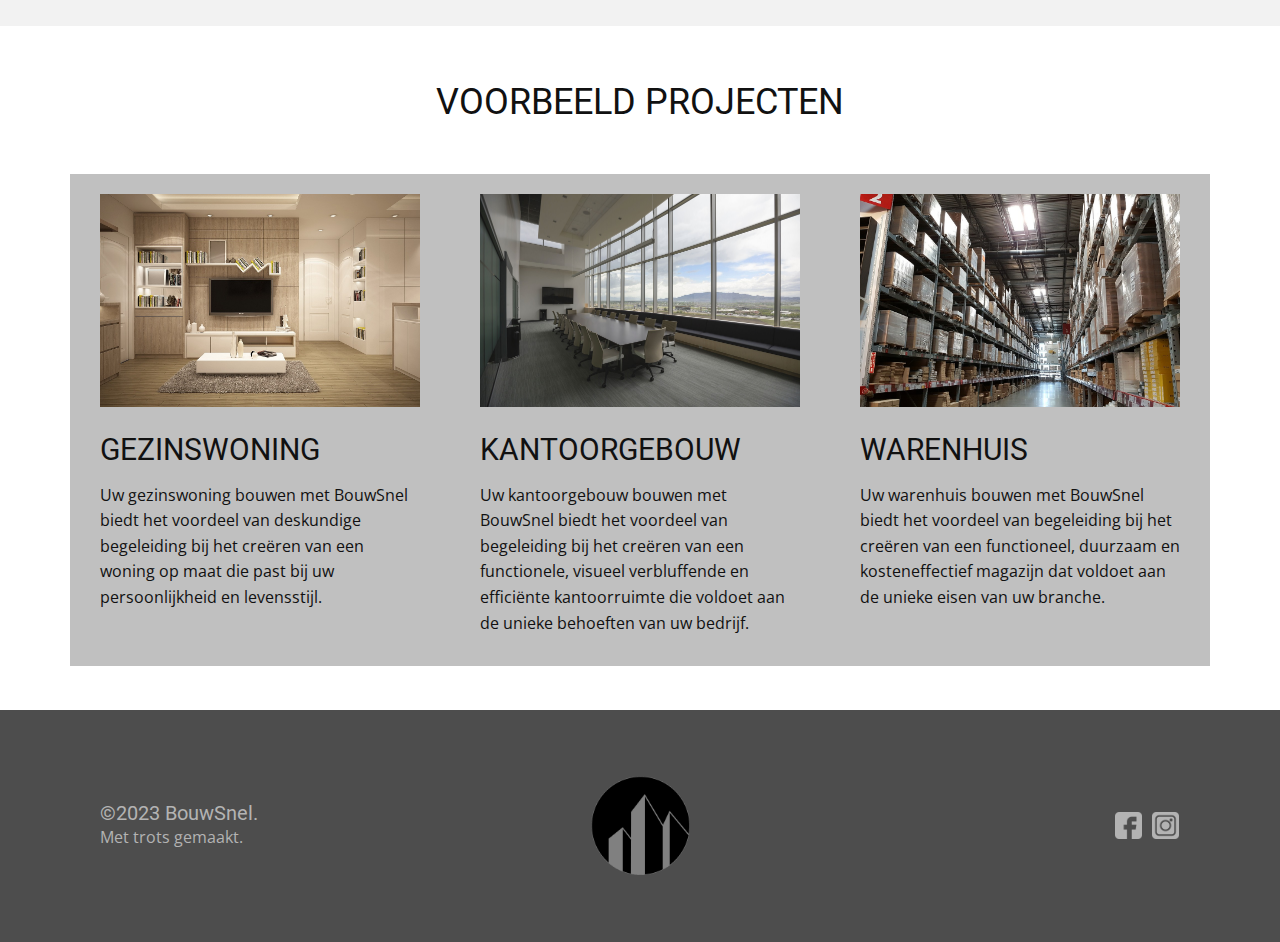
<file: Home.html>
<!DOCTYPE html>
<html style="font-size: 16px;" lang="nl-BE"><head>
    <meta name="viewport" content="width=device-width, initial-scale=1.0">
    <meta charset="utf-8">
    <meta name="keywords" content="Bouw, Snel, BouwSnel">
    <meta name="description" content="Bouwsnel, je vertrouwde bouwbedrijf.">
    <title>Home</title>
    <link rel="stylesheet" href="nicepage.css" media="screen">
<link rel="stylesheet" href="Home.css" media="screen">
    <script class="u-script" type="text/javascript" src="jquery.js" defer=""></script>
    <script class="u-script" type="text/javascript" src="nicepage.js" defer=""></script>
    <meta name="referrer" content="origin">
    <link rel="icon" href="images/bouwsnel01-Copy.png">
    <link id="u-theme-google-font" rel="stylesheet" href="fonts.css">
    
    
    
    
    
    
    
    <script type="application/ld+json">{
		"@context": "http://schema.org",
		"@type": "Organization",
		"name": "BouwSnel",
		"logo": "images/bouwsnellwide.png",
		"sameAs": [
				"https://facebook.com/bouwsnel",
				"https://www.instagram.com/bouwsnel.official/",
				"https://facebook.com/bouwsnel",
				"https://www.instagram.com/bouwsnel.official/"
		]
}</script>
    <meta name="theme-color" content="#478ac9">
    <meta property="og:title" content="Home">
    <meta property="og:description" content="Bouwsnel, je vertrouwde bouwbedrijf.">
    <meta property="og:type" content="website">
  </head>
  <body class="u-body u-xl-mode" data-lang="nl" data-lang-en="{&quot;head-title&quot;:&quot;&quot;,&quot;head-keywords&quot;:&quot;&quot;,&quot;head-description&quot;:&quot;&quot;}"><header class="u-align-left u-clearfix u-header u-section-row-container" id="sec-7f40"><div class="u-section-rows">
        <div class="u-grey-70 u-section-row u-section-row-1" id="sec-46aa">
          <div class="u-clearfix u-sheet u-sheet-1">
            <div class="u-social-icons u-spacing-10 u-social-icons-1">
              <a class="u-social-url" title="facebook" target="_blank" href="https://facebook.com/bouwsnel"><span class="u-file-icon u-icon u-social-facebook u-social-icon u-text-custom-color-1 u-icon-1"><img src="images/1051309-142c270e.png" alt=""></span>
              </a>
              <a class="u-social-url" title="instagram" target="_blank" href="https://www.instagram.com/bouwsnel.official/"><span class="u-file-icon u-icon u-social-icon u-social-instagram u-text-custom-color-1 u-icon-2"><img src="images/1419647-193e8ce7.png" alt=""></span>
              </a>
            </div>
            <form action="#" method="get" class="u-border-1 u-border-grey-30 u-expanded-width-xs u-search u-search-right u-search-1">
              <button class="u-search-button" type="submit">
                <span class="u-search-icon u-spacing-10 u-text-grey-40">
                  <svg class="u-svg-link" preserveAspectRatio="xMidYMin slice" viewBox="0 0 56.966 56.966" style=""><use xmlns:xlink="http://www.w3.org/1999/xlink" xlink:href="#svg-9dab"></use></svg>
                  <svg xmlns="http://www.w3.org/2000/svg" xmlns:xlink="http://www.w3.org/1999/xlink" version="1.1" id="svg-9dab" x="0px" y="0px" viewBox="0 0 56.966 56.966" style="enable-background:new 0 0 56.966 56.966;" xml:space="preserve" class="u-svg-content"><path d="M55.146,51.887L41.588,37.786c3.486-4.144,5.396-9.358,5.396-14.786c0-12.682-10.318-23-23-23s-23,10.318-23,23  s10.318,23,23,23c4.761,0,9.298-1.436,13.177-4.162l13.661,14.208c0.571,0.593,1.339,0.92,2.162,0.92  c0.779,0,1.518-0.297,2.079-0.837C56.255,54.982,56.293,53.08,55.146,51.887z M23.984,6c9.374,0,17,7.626,17,17s-7.626,17-17,17  s-17-7.626-17-17S14.61,6,23.984,6z"></path><g></g><g></g><g></g><g></g><g></g><g></g><g></g><g></g><g></g><g></g><g></g><g></g><g></g><g></g><g></g></svg>
                </span>
              </button>
              <input class="u-search-input u-search-input-1" type="search" name="search" value="" placeholder="Doorzoek onze inventaris">
            </form>
          </div>
          
          
          
          
          
        </div>
        <div class="u-section-row" id="sec-37e8">
          <div class="u-clearfix u-sheet u-sheet-2">
            <a href="https://bouwsnel.022150.xyz/" class="u-image u-logo u-image-1" data-image-width="1020" data-image-height="180" title="Home">
              <img src="images/bouwsnellwide.png" class="u-logo-image u-logo-image-1" data-image-width="80">
            </a>
            <nav data-position="" class="u-menu u-menu-one-level u-offcanvas u-offcanvas-shift u-menu-1">
              <div class="menu-collapse" style="font-size: 1rem; letter-spacing: 0px; font-weight: 700;">
                <a class="u-button-style u-custom-active-border-color u-custom-border u-custom-border-color u-custom-borders u-custom-hover-border-color u-custom-left-right-menu-spacing u-custom-padding-bottom u-custom-text-active-color u-custom-text-color u-custom-text-hover-color u-custom-top-bottom-menu-spacing u-nav-link" href="#" style="padding: 6px 14px; font-size: calc(1em + 12px);" data-lang-en="{&quot;content&quot;:&quot;<svg class=\&quot;u-svg-link\&quot; viewBox=\&quot;0 0 24 24\&quot;><use xmlns:xlink=\&quot;http://www.w3.org/1999/xlink\&quot; xlink:href=\&quot;#menu-hamburger\&quot;></use></svg><svg class=\&quot;u-svg-content\&quot; version=\&quot;1.1\&quot; id=\&quot;menu-hamburger\&quot; viewBox=\&quot;0 0 16 16\&quot; x=\&quot;0px\&quot; y=\&quot;0px\&quot; xmlns:xlink=\&quot;http://www.w3.org/1999/xlink\&quot; xmlns=\&quot;http://www.w3.org/2000/svg\&quot;>    <g>        <rect y=\&quot;1\&quot; width=\&quot;16\&quot; height=\&quot;2\&quot;></rect>        <rect y=\&quot;7\&quot; width=\&quot;16\&quot; height=\&quot;2\&quot;></rect>        <rect y=\&quot;13\&quot; width=\&quot;16\&quot; height=\&quot;2\&quot;></rect>    </g></svg>&quot;,&quot;href&quot;:&quot;#&quot;}">
                  <svg class="u-svg-link" viewBox="0 0 24 24"><use xmlns:xlink="http://www.w3.org/1999/xlink" xlink:href="#menu-hamburger"></use></svg>
                  <svg class="u-svg-content" version="1.1" id="menu-hamburger" viewBox="0 0 16 16" x="0px" y="0px" xmlns:xlink="http://www.w3.org/1999/xlink" xmlns="http://www.w3.org/2000/svg"><g><rect y="1" width="16" height="2"></rect><rect y="7" width="16" height="2"></rect><rect y="13" width="16" height="2"></rect>
</g></svg>
                </a>
              </div>
              <div class="u-custom-menu u-nav-container">
                <ul class="u-nav u-unstyled u-nav-1"><li class="u-nav-item"><a class="u-button-style u-nav-link u-text-active-custom-color-2 u-text-hover-custom-color-1" href="Home.html" data-lang-en="{&quot;content&quot;:&quot;Home&quot;,&quot;href&quot;:&quot;Home.html&quot;}" style="padding: 10px 20px;">Home</a>
</li><li class="u-nav-item"><a class="u-button-style u-nav-link u-text-active-custom-color-2 u-text-hover-custom-color-1" href="Team.html" data-lang-en="{&quot;content&quot;:&quot;Team&quot;,&quot;href&quot;:&quot;Team.html&quot;}" style="padding: 10px 20px;">Team</a>
</li></ul>
              </div>
              <div class="u-custom-menu u-nav-container-collapse">
                <div class="u-black u-container-style u-inner-container-layout u-opacity u-opacity-95 u-sidenav">
                  <div class="u-inner-container-layout u-sidenav-overflow">
                    <div class="u-menu-close"></div>
                    <ul class="u-align-center u-nav u-popupmenu-items u-unstyled u-nav-2"><li class="u-nav-item"><a class="u-button-style u-nav-link" href="Home.html" data-lang-en="{&quot;content&quot;:&quot;Home&quot;,&quot;href&quot;:&quot;Home.html&quot;}">Home</a>
</li><li class="u-nav-item"><a class="u-button-style u-nav-link" href="Team.html" data-lang-en="{&quot;content&quot;:&quot;Team&quot;,&quot;href&quot;:&quot;Team.html&quot;}">Team</a>
</li></ul>
                  </div>
                </div>
                <div class="u-black u-menu-overlay u-opacity u-opacity-70"></div>
              </div>
            </nav>
          </div>
          
          
          
          
          
        </div>
      </div></header>
    <section class="u-align-center u-clearfix u-section-1" id="sec-29f7">
      <div class="u-clearfix u-sheet u-valign-middle u-sheet-1">
        <div class="u-clearfix u-expanded-width u-gutter-0 u-layout-wrap u-layout-wrap-1">
          <div class="u-layout" style="">
            <div class="u-layout-row" style="">
              <div class="u-align-left u-container-style u-image u-layout-cell u-left-cell u-size-30 u-size-xs-60 u-image-1" src="" data-image-width="1850" data-image-height="1850">
                <div class="u-container-layout u-valign-middle u-container-layout-1" src=""></div>
              </div>
              <div class="u-align-left u-container-style u-grey-25 u-layout-cell u-right-cell u-size-30 u-size-xs-60 u-layout-cell-2">
                <div class="u-container-layout u-container-layout-2">
                  <h2 class="u-text u-text-default u-text-1" data-lang-en="​OVER ONS"> OVER ONS</h2>
                  <p class="u-text u-text-2" data-lang-en="​Welkom bij BouwSnel, waar luxe en vakmanschap elkaar ontmoeten. Als vooraanstaand bouwbedrijf zijn we gespecialiseerd in het creëren van elegante en hoogwaardige constructies die de unieke persoonlijkheden en levensstijlen van onze klanten weerspiegelen. Van op maat gemaakte woningen tot luxe renovaties, ons team van experts zal nauw met u samenwerken om uw visie tot leven te brengen. Ervaar het verschil met BouwSnel en laat ons vandaag nog uw droomruimte bouwen."> Welkom bij BouwSnel, waar luxe en vakmanschap elkaar ontmoeten. Als vooraanstaand bouwbedrijf zijn we gespecialiseerd in het creëren van elegante en hoogwaardige constructies die de unieke persoonlijkheden en levensstijlen van onze klanten weerspiegelen. Van op maat gemaakte woningen tot luxe renovaties, ons team van experts zal nauw met u samenwerken om uw visie tot leven te brengen. Ervaar het verschil met BouwSnel en laat ons vandaag nog uw droomruimte bouwen.</p>
                </div>
              </div>
            </div>
          </div>
        </div>
      </div>
    </section>
    <section class="u-clearfix u-section-2" id="sec-c62f">
      <div class="u-clearfix u-sheet u-valign-middle u-sheet-1">
        <h2 class="u-subtitle u-text u-text-default u-text-1" data-lang-en="​EXPERTISEGEBIEDEN"> EXPERTISEGEBIEDEN</h2>
        <div class="u-expanded-width u-list u-list-1">
          <div class="u-repeater u-repeater-1">
            <div class="u-container-style u-grey-25 u-list-item u-repeater-item u-list-item-1">
              <div class="u-container-layout u-similar-container u-valign-top u-container-layout-1">
                <img alt="" class="u-expanded-width u-image u-image-default u-image-1" data-image-width="1280" data-image-height="853" src="images/c4d1dbec4236e1a309bc1c0073d942dd830951e65a9f91db04b022104c9d41e98f3f7d2216708e870b38d9763d1fb7427c62eba0e04cb79557f6e0_1280.jpg">
                <h3 class="u-text u-text-default u-text-2" data-lang-en="​COMMERCIEEL"> COMMERCIEEL</h3>
                <p class="u-text u-text-3" data-lang-en="​BouwSnel is gespecialiseerd in het creëren van commerciële kantoorruimtes van topkwaliteit die zijn afgestemd op uw zakelijke behoeften."> BouwSnel is gespecialiseerd in het creëren van commerciële kantoorruimtes van topkwaliteit die zijn afgestemd op uw zakelijke behoeften.</p>
              </div>
            </div>
            <div class="u-container-style u-grey-25 u-list-item u-repeater-item u-list-item-2">
              <div class="u-container-layout u-similar-container u-valign-top u-container-layout-2">
                <img alt="" class="u-expanded-width u-image u-image-default u-image-2" data-image-width="1280" data-image-height="853" src="images/14d63642c65896773d16737f82db55e4a3cbdf4e0f4e9058c50c90cfb03bfb4284b1f52934b010f8022d68b90ea441204d35063fe4e0d34d09e755_1280.jpg">
                <h3 class="u-text u-text-default u-text-4" data-lang-en="​RESIDENTIEEL"> RESIDENTIEEL</h3>
                <p class="u-text u-text-5" data-lang-en="​BouwSnel bouwt woningen op maat die de unieke persoonlijkheden en levensstijlen van onze klanten weerspiegelen."> BouwSnel bouwt woningen op maat die de unieke persoonlijkheden en levensstijlen van onze klanten weerspiegelen.</p>
              </div>
            </div>
            <div class="u-container-style u-grey-25 u-list-item u-repeater-item u-list-item-3">
              <div class="u-container-layout u-similar-container u-valign-top u-container-layout-3">
                <img alt="" class="u-expanded-width u-image u-image-default u-image-3" data-image-width="1280" data-image-height="855" src="images/014cd1c3fca7a1b3a311297c358d39254a5b6cc92fa7cdeb7edb2d56750d41ddea8251a13e5eb5bc449da7f0c203e3968c14a9f5183f10601a4c3a_1280.jpg">
                <h3 class="u-text u-text-default u-text-6" data-lang-en="​INDUSTRIEEL"> INDUSTRIEEL</h3>
                <p class="u-text u-text-7" data-lang-en="​BouwSnel is gespecialiseerd in het bouwen van industriële constructies zoals magazijnen, op maat gemaakt om te voldoen aan de specifieke behoeften van onze klanten."> BouwSnel is gespecialiseerd in het bouwen van industriële constructies zoals magazijnen, op maat gemaakt om te voldoen aan de specifieke behoeften van onze klanten.</p>
              </div>
            </div>
          </div>
        </div>
      </div>
    </section>
    <section class="u-clearfix u-section-3" id="sec-0c17">
      <div class="u-clearfix u-sheet u-sheet-1">
        <h2 class="u-subtitle u-text u-text-default u-text-1" data-lang-en="​ONZE DIENSTEN"> ONZE DIENSTEN</h2>
        <div class="u-expanded-width u-list u-list-1">
          <div class="u-repeater u-repeater-1">
            <div class="u-container-style u-grey-25 u-list-item u-repeater-item u-list-item-1">
              <div class="u-container-layout u-similar-container u-valign-top u-container-layout-1">
                <img alt="" class="u-expanded-width u-image u-image-default u-image-1" data-image-width="1280" data-image-height="852" src="images/12fc80be52f8b3bf657cd9211a15b88f2721f0227ceb6ffe24660236b272fe2209dd6df5452cb1b3e9045c6f84a3e87448b22f8dfc15293b06efb2_1280.jpg">
                <h3 class="u-text u-text-default u-text-2" data-lang-en="​GEBOUWONDERHOUD"> GEBOUWONDERHOUD</h3>
                <p class="u-text u-text-3" data-lang-en="​BouwSnel biedt uitgebreide gebouwonderhoudsdiensten om ervoor te zorgen dat uw gebouw jarenlang in topconditie blijft."> BouwSnel biedt uitgebreide gebouwonderhoudsdiensten om ervoor te zorgen dat uw gebouw jarenlang in topconditie blijft.</p>
              </div>
            </div>
            <div class="u-container-style u-grey-25 u-list-item u-repeater-item u-list-item-2">
              <div class="u-container-layout u-similar-container u-valign-top u-container-layout-2">
                <img alt="" class="u-expanded-width u-image u-image-default u-image-2" data-image-width="1280" data-image-height="853" src="images/c995af0c9a4e2cb3ee2ade5baa56674edfd4db31162ae8bb947486e35d3a9e68d85a2566a0640580c32a045c64513bdc5fe1f254b7f2ac639e3053_1280.jpg">
                <h3 class="u-text u-text-default u-text-4" data-lang-en="​​BOUWMANAGEMENT"> BOUWMANAGEMENT</h3>
                <p class="u-text u-text-5" data-lang-en="​BouwSnel biedt professionele bouwmanagementdiensten om ervoor te zorgen dat uw bouwproject op tijd, binnen budget en volgens de hoogste kwaliteitsnormen wordt opgeleverd."> BouwSnel biedt professionele bouwmanagementdiensten om ervoor te zorgen dat uw bouwproject op tijd, binnen budget en volgens de hoogste kwaliteitsnormen wordt opgeleverd.</p>
              </div>
            </div>
            <div class="u-container-style u-grey-25 u-list-item u-repeater-item u-list-item-3">
              <div class="u-container-layout u-similar-container u-valign-top u-container-layout-3">
                <img alt="" class="u-expanded-width u-image u-image-default u-image-3" data-image-width="1280" data-image-height="771" src="images/b29e2f086da6dfa2d39acadcea7c14cf04c5e8c6de0c3559ac2ee4a7f686365e0396ff29b0e0d600d193cbdccdf344404affd576ed01a36658b494_1280.jpg">
                <h3 class="u-text u-text-default u-text-6" data-lang-en="​BOUWPLANNING"> BOUWPLANNING</h3>
                <p class="u-text u-text-7" data-lang-en="​BouwSnel biedt deskundige bouwplanningsdiensten om uw bouwproject te verfijnen en ervoor te zorgen dat het project efficiënt wordt voltooid."> BouwSnel biedt deskundige bouwplanningsdiensten om uw bouwproject te verfijnen en ervoor te zorgen dat het project efficiënt wordt voltooid.</p>
              </div>
            </div>
          </div>
        </div>
      </div>
    </section>
    <section class="u-clearfix u-section-4" id="sec-80a5">
      <div class="u-clearfix u-sheet u-sheet-1">
        <div class="u-expanded-width u-list u-list-1">
          <div class="u-repeater u-repeater-1">
            <div class="u-container-style u-grey-25 u-list-item u-repeater-item u-list-item-1">
              <div class="u-container-layout u-similar-container u-valign-top u-container-layout-1">
                <img alt="" class="u-expanded-width u-image u-image-default u-image-1" data-image-width="768" data-image-height="768" src="images/34228472683_c4ab047c49_b.png">
                <h3 class="u-text u-text-default u-text-1" data-lang-en="​INNOVATIE"> INNOVATIE</h3>
                <p class="u-text u-text-2" data-lang-en="​BouwSnel biedt uitgebreide gebouwonderhoudsdiensten om ervoor te zorgen dat uw gebouw jarenlang in topconditie blijft."> BouwSnel verlegt voortdurend de grenzen van bouwinnovatie en maakt gebruik van geavanceerde technologieën en technieken om efficiënte, duurzame en visueel verbluffende gebouwen te creëren.</p>
              </div>
            </div>
            <div class="u-container-style u-grey-25 u-list-item u-repeater-item u-list-item-2">
              <div class="u-container-layout u-similar-container u-valign-top u-container-layout-2">
                <img alt="" class="u-expanded-width u-image u-image-default u-image-2" data-image-width="1280" data-image-height="960" src="images/b7c52aeed747d037dc5737caa56e46f33707a02eac1f3400c0d47443dc0d82e02ec320484fd0529fe8ff08933ba9e7c7a8fc05be677df59874516f_1280.jpg">
                <h3 class="u-text u-text-default u-text-3" data-lang-en="​SNELBOUW"> SNELBOUW</h3>
                <p class="u-text u-text-4" data-lang-en="​BouwSnel biedt professionele bouwmanagementdiensten om ervoor te zorgen dat uw bouwproject op tijd, binnen budget en volgens de hoogste kwaliteitsnormen wordt opgeleverd."> BouwSnel staat bekend om zijn expertise op het gebied van snel bouwen, het opleveren van projecten volgens strakke schema's zonder in te leveren op kwaliteit.</p>
              </div>
            </div>
            <div class="u-container-style u-grey-25 u-list-item u-repeater-item u-list-item-3">
              <div class="u-container-layout u-similar-container u-valign-top u-container-layout-3">
                <img alt="" class="u-expanded-width u-image u-image-default u-image-3" data-image-width="1280" data-image-height="859" src="images/g3eb24abbfd28105634480851c6209107721be15f7fe02871839bb6c39f9229047e0ceff57ec9962e9d09a5a82d06b173_1280.jpg">
                <h3 class="u-text u-text-default u-text-5" data-lang-en="​HOOGBOUW"> HOOGBOUW</h3>
                <p class="u-text u-text-6" data-lang-en="​BouwSnel biedt deskundige bouwplanningsdiensten om uw bouwproject te verfijnen en ervoor te zorgen dat het project efficiënt wordt voltooid."> BouwSnel is toonaangevend op het gebied van hoogbouw en staat bekend om hun expertise in het ontwerpen en bouwen van veilige, efficiënte en esthetische hoogbouw.</p>
              </div>
            </div>
          </div>
        </div>
      </div>
    </section>
    <section class="u-align-center u-clearfix u-grey-5 u-section-5" id="sec-5c1c">
      <div class="u-clearfix u-sheet u-valign-middle-xs u-sheet-1">
        <h1 class="u-text u-text-default u-text-1" data-lang-en="​CONTACT"> CONTACT</h1>
        <blockquote class="u-text u-text-default-lg u-text-default-xl u-text-2" data-lang-en="​Heb je een nieuw project in gedachten? Neem vandaag nog contact op en laat onze bevoegde expert je helpen de klus goed te klaren."> Heb je een nieuw project in gedachten? Neem vandaag nog contact op en laat onze bevoegde expert je helpen de klus goed te klaren.</blockquote>
        <div class="u-clearfix u-expanded-width-xs u-group-elements u-group-elements-1">
          <p class="u-text u-text-default u-text-3" data-lang-en="​<span class=&quot; u-icon&quot; style=&quot;&quot;><svg xmlns=&quot;http://www.w3.org/2000/svg&quot; xmlns:xlink=&quot;http://www.w3.org/1999/xlink&quot; version=&quot;1.1&quot; xml:space=&quot;preserve&quot; class=&quot;u-svg-content&quot; viewBox=&quot;0 0 54.757 54.757&quot; x=&quot;0px&quot; y=&quot;0px&quot; style=&quot;width: 1em; height: 1em;&quot; data-color=&quot;#000000&quot;><path d=&quot;M40.94,5.617C37.318,1.995,32.502,0,27.38,0c-5.123,0-9.938,1.995-13.56,5.617c-6.703,6.702-7.536,19.312-1.804,26.952
	L27.38,54.757L42.721,32.6C48.476,24.929,47.643,12.319,40.94,5.617z M27.557,26c-3.859,0-7-3.141-7-7s3.141-7,7-7s7,3.141,7,7
	S31.416,26,27.557,26z&quot;></path></svg><img></span>​ Wingepark, Rotselaar 3110<br>"><span class="u-icon"><svg class="u-svg-content" viewBox="0 0 54.757 54.757" x="0px" y="0px" style="width: 1em; height: 1em;"><path d="M40.94,5.617C37.318,1.995,32.502,0,27.38,0c-5.123,0-9.938,1.995-13.56,5.617c-6.703,6.702-7.536,19.312-1.804,26.952
	L27.38,54.757L42.721,32.6C48.476,24.929,47.643,12.319,40.94,5.617z M27.557,26c-3.859,0-7-3.141-7-7s3.141-7,7-7s7,3.141,7,7
	S31.416,26,27.557,26z"></path></svg><img></span> Wingepark, Rotselaar 3110<br>
          </p>
          <p class="u-text u-text-default u-text-4" data-lang-en="​<span class=&quot; u-file-icon u-icon&quot; style=&quot;&quot;><img src=&quot;images/3059502.png&quot; alt=&quot;&quot; data-original-src=&quot;images/3059502.png&quot; data-color=&quot;#000000&quot;></span>​ +31 (0) 456 573442<br>"><span class="u-file-icon u-icon"><img src="images/3059502.png" alt=""></span> +31 (0) 456 573442<br>
          </p>
          <div class="u-social-icons u-spacing-10 u-social-icons-1">
            <a class="u-social-url" title="facebook" target="_blank" href="https://facebook.com/bouwsnel"><span class="u-file-icon u-icon u-social-facebook u-social-icon u-text-black u-icon-3"><img src="images/1051309-1cbc1458.png" alt=""></span>
            </a>
            <a class="u-social-url" title="instagram" target="_blank" href="https://www.instagram.com/bouwsnel.official/"><span class="u-file-icon u-icon u-social-icon u-social-instagram u-text-black u-icon-4"><img src="images/1419647-3d3fd789.png" alt=""></span>
            </a>
          </div>
          <div class="u-expanded-width u-grey-light-2 u-map u-map-1">
            <div class="embed-responsive">
              <iframe class="embed-responsive-item" src="//maps.google.com/maps?output=embed&amp;q=Wingepark%2C%20Rotselaar%203110&amp;z=12&amp;t=m&amp;hl=nl" data-map="[base64]"></iframe>
            </div>
          </div>
        </div>
        <div class="u-expanded-width-sm u-expanded-width-xs u-form u-form-1">
          <form action="https://forms.nicepagesrv.com/v2/form/process" class="u-clearfix u-form-spacing-20 u-form-vertical u-inner-form" style="padding: 10px" source="email" name="contactform">
            <div class="u-form-group u-form-name u-label-none">
              <label class="u-label" data-lang-en="Name">Name</label>
              <input type="text" placeholder="NAAM" id="name-3b9a" name="name" class="u-border-2 u-border-black u-border-no-left u-border-no-right u-border-no-top u-input u-input-rectangle u-input-1" required="" data-lang-en="NAAM">
            </div>
            <div class="u-form-email u-form-group u-label-none">
              <label class="u-label" data-lang-en="Email">Email</label>
              <input type="email" placeholder="E-MAILADRES" id="email-3b9a" name="email" class="u-border-2 u-border-black u-border-no-left u-border-no-right u-border-no-top u-input u-input-rectangle u-input-2" required="" data-lang-en="E-MAILADRES">
            </div>
            <div class="u-form-group u-label-none u-form-group-3">
              <label class="u-label" data-lang-en="Onderwerp">Onderwerp</label>
              <input type="text" placeholder="ONDERWERP" id="text-7320" name="subject" class="u-border-2 u-border-black u-border-no-left u-border-no-right u-border-no-top u-input u-input-rectangle u-input-3" required="required" data-lang-en="ONDERWERP">
            </div>
            <div class="u-form-group u-form-message u-label-none">
              <label class="u-label" data-lang-en="Message">Message</label>
              <textarea placeholder="BIJKOMENDE INFORMATIE" id="message-3b9a" name="message" class="u-border-2 u-border-black u-border-no-left u-border-no-right u-border-no-top u-input u-input-rectangle u-input-4" required="required" data-lang-en="BIJKOMENDE INFORMATIE"></textarea>
            </div>
            <div class="u-align-center u-form-group u-form-submit u-label-none">
              <a href="#" class="u-border-2 u-border-black u-btn u-btn-rectangle u-btn-submit u-button-style u-none u-btn-1" data-lang-en="{&quot;content&quot;:&quot;Verstuur&quot;,&quot;href&quot;:&quot;#&quot;}">Verstuur</a>
              <input type="submit" value="submit" class="u-form-control-hidden">
            </div>
            <div class="u-form-send-message u-form-send-success" data-lang-en=" Thank you! Your message has been sent. ">Bedankt voor je projectaanvraag!</div>
            <div class="u-form-send-error u-form-send-message" data-lang-en=" Unable to send your message. Please fix errors then try again. ">Vanwege de grote vraag neemt BouwSnel momenteel geen nieuwe klanten aan, maar we doen er alles aan om onze bestaande klanten uitstekende service te bieden.</div>
            <input type="hidden" value="" name="recaptchaResponse">
            <input type="hidden" name="formServices" value="d276733fce6c8362c675dd223c00fb46">
          </form>
        </div>
      </div>
    </section>
    <section class="u-clearfix u-section-6" id="sec-55c2">
      <div class="u-clearfix u-sheet u-sheet-1">
        <h2 class="u-subtitle u-text u-text-default u-text-1" data-lang-en="VOORBEELD PROJECTEN">VOORBEELD PROJECTEN</h2>
        <div class="u-expanded-width u-list u-list-1">
          <div class="u-repeater u-repeater-1">
            <div class="u-container-style u-grey-25 u-list-item u-repeater-item u-list-item-1">
              <div class="u-container-layout u-similar-container u-valign-top u-container-layout-1">
                <img alt="" class="u-expanded-width u-image u-image-default u-image-1" data-image-width="1280" data-image-height="768" src="images/c47725c6e8f0b9d3e46bc272ea53af0f1a91e628c614633beeabedb7970280f169ea953625cc622b9a2208d62b28d7fbe18533c8002407e7c26620_1280.jpg">
                <h3 class="u-text u-text-default u-text-2" data-lang-en="​​PROVINCIEHUIS">GEZINSWONING</h3>
                <p class="u-text u-text-3" data-lang-en="​BouwSnel biedt uitgebreide gebouwonderhoudsdiensten om ervoor te zorgen dat uw gebouw jarenlang in topconditie blijft."> Uw gezinswoning bouwen met BouwSnel biedt het voordeel van deskundige begeleiding bij het creëren van een woning op maat die past bij uw persoonlijkheid en levensstijl.</p>
              </div>
            </div>
            <div class="u-container-style u-grey-25 u-list-item u-repeater-item u-list-item-2">
              <div class="u-container-layout u-similar-container u-valign-top u-container-layout-2">
                <img alt="" class="u-expanded-width u-image u-image-default u-image-2" data-image-width="1280" data-image-height="853" src="images/3dce6b1362611d3997087d98a907a804ec89c2eb12b79438f9f884ce8be1f35c658870fda696ed5195d52daf796c2b4d649a06d4fd0c3b600e4c25_1280.jpg">
                <h3 class="u-text u-text-default u-text-4" data-lang-en="​​KANTOORGEBOUW"> KANTOORGEBOUW</h3>
                <p class="u-text u-text-5" data-lang-en="​BouwSnel biedt professionele bouwmanagementdiensten om ervoor te zorgen dat uw bouwproject op tijd, binnen budget en volgens de hoogste kwaliteitsnormen wordt opgeleverd."> Uw kantoorgebouw bouwen met BouwSnel biedt het voordeel van begeleiding bij het creëren van een functionele, visueel verbluffende en efficiënte kantoorruimte die voldoet aan de unieke behoeften van uw bedrijf.</p>
              </div>
            </div>
            <div class="u-container-style u-grey-25 u-list-item u-repeater-item u-list-item-3">
              <div class="u-container-layout u-similar-container u-valign-top u-container-layout-3">
                <img alt="" class="u-expanded-width u-image u-image-default u-image-3" data-image-width="1280" data-image-height="720" src="images/d7aa1c1f5ebec1f4b790356420dcf1ad6f21e8aa74630a9952a997a0bbded252762377a709e8329422bbd9d46fc8ba5386fddca0a7c6605e3c8c49_1280.jpg">
                <h3 class="u-text u-text-default u-text-6" data-lang-en="​WAREHUIS"> WARENHUIS</h3>
                <p class="u-text u-text-7" data-lang-en="​BouwSnel biedt deskundige bouwplanningsdiensten om uw bouwproject te verfijnen en ervoor te zorgen dat het project efficiënt wordt voltooid."> Uw warenhuis bouwen met BouwSnel biedt het voordeel van begeleiding bij het creëren van een functioneel, duurzaam en kosteneffectief magazijn dat voldoet aan de unieke eisen van uw branche.</p>
              </div>
            </div>
          </div>
        </div>
      </div>
    </section>
    
    
    <footer class="u-clearfix u-custom-color-3 u-footer" id="sec-407e"><div class="u-clearfix u-sheet u-valign-middle-lg u-valign-middle-md u-valign-middle-xl u-sheet-1">
        <div class="u-clearfix u-expanded-width u-gutter-0 u-layout-wrap u-layout-wrap-1">
          <div class="u-gutter-0 u-layout">
            <div class="u-layout-row">
              <div class="u-container-style u-layout-cell u-size-20 u-layout-cell-1">
                <div class="u-container-layout u-valign-middle u-container-layout-1"><!--position-->
                  <div data-position="" class="u-position u-position-1"><!--block-->
                    <div class="u-block">
                      <div class="u-block-container u-clearfix"><!--block_header-->
                        <h5 class="u-align-center-sm u-align-center-xs u-block-header u-text u-text-custom-color-1" data-lang-en="
                ​©2023 BouwSnel."><!--block_header_content--> ©2023 BouwSnel.<!--/block_header_content--></h5><!--/block_header--><!--block_content-->
                        <div class="u-align-center-sm u-align-center-xs u-block-content u-text u-text-custom-color-1"><!--block_content_content--> Met trots gemaakt.<!--/block_content_content--></div><!--/block_content-->
                      </div>
                    </div><!--/block-->
                  </div><!--/position-->
                </div>
              </div>
              <div class="u-container-style u-layout-cell u-size-20 u-layout-cell-2">
                <div class="u-container-layout u-valign-middle u-container-layout-2">
                  <a href="https://bouwsnel.022150.xyz/" class="u-image u-logo u-image-1" data-image-width="600" data-image-height="600" title="Home">
                    <img src="images/bouwsnel01-Copy.png?rand=3e5a" class="u-logo-image u-logo-image-1">
                  </a>
                </div>
              </div>
              <div class="u-container-style u-layout-cell u-size-20 u-layout-cell-3">
                <div class="u-container-layout u-valign-middle u-container-layout-3">
                  <div class="u-social-icons u-spacing-10 u-social-icons-1">
                    <a class="u-social-url" title="facebook" target="_blank" href="https://facebook.com/bouwsnel"><span class="u-file-icon u-icon u-social-facebook u-social-icon u-text-custom-color-1 u-icon-1"><img src="images/1051309-142c270e.png" alt=""></span>
                    </a>
                    <a class="u-social-url" title="instagram" target="_blank" href="https://www.instagram.com/bouwsnel.official/"><span class="u-file-icon u-icon u-social-icon u-social-instagram u-text-custom-color-1 u-icon-2"><img src="images/1419647-193e8ce7.png" alt=""></span>
                    </a>
                  </div>
                </div>
              </div>
            </div>
          </div>
        </div>
      </div></footer>
    </section><section class="u-align-center u-clearfix u-cookies-consent u-grey-80 u-cookies-consent" id="sec-603e">
      <div class="u-clearfix u-sheet u-valign-middle u-sheet-1">
        <div class="u-clearfix u-expanded-width u-layout-wrap u-layout-wrap-1">
          <div class="u-gutter-0 u-layout">
            <div class="u-layout-row">
              <div class="u-container-style u-layout-cell u-left-cell u-size-43-md u-size-43-sm u-size-43-xs u-size-46-lg u-size-46-xl u-layout-cell-1">
                <div class="u-container-layout u-valign-middle u-container-layout-1">
                  <h3 class="u-text u-text-default u-text-1">Cookies &amp; Privacy</h3>
                  <p class="u-text u-text-default u-text-2">Deze website gebruikt cookies om je ervaring te verbeteren.</p>
                </div>
              </div>
              <div class="u-align-left u-container-style u-layout-cell u-right-cell u-size-14-lg u-size-14-xl u-size-17-md u-size-17-sm u-size-17-xs u-layout-cell-2">
                <div class="u-container-layout u-valign-middle-lg u-valign-middle-md u-valign-middle-xl u-valign-top-sm u-valign-top-xs u-container-layout-2">
                  <a href="###" class="u-btn u-button-confirm u-button-style u-palette-1-base u-btn-1">Akkoord</a>
                </div>
              </div>
            </div>
          </div>
        </div>
      </div>
    <style> .u-cookies-consent {
  background-image: none;
}

.u-cookies-consent .u-sheet-1 {
  min-height: 212px;
}

.u-cookies-consent .u-layout-wrap-1 {
  margin-top: 30px;
  margin-bottom: 30px;
}

.u-cookies-consent .u-layout-cell-1 {
  min-height: 152px;
}

.u-cookies-consent .u-container-layout-1 {
  padding: 30px 60px;
}

.u-cookies-consent .u-text-1 {
  margin-top: 0;
  margin-right: 20px;
  margin-bottom: 0;
}

.u-cookies-consent .u-text-2 {
  margin: 8px 20px 0 0;
}

.u-cookies-consent .u-layout-cell-2 {
  min-height: 152px;
}

.u-cookies-consent .u-container-layout-2 {
  padding: 30px;
}

.u-cookies-consent .u-btn-1 {
  margin: 0 auto 0 0;
}

@media (max-width: 1199px) {
  .u-cookies-consent .u-sheet-1 {
    min-height: 131px;
  }

  .u-cookies-consent .u-layout-cell-1 {
    min-height: 125px;
  }

  .u-cookies-consent .u-text-1 {
    margin-right: 0;
  }

  .u-cookies-consent .u-text-2 {
    margin-right: 0;
  }

  .u-cookies-consent .u-layout-cell-2 {
    min-height: 125px;
  }
}

@media (max-width: 991px) {
  .u-cookies-consent .u-sheet-1 {
    min-height: 106px;
  }

  .u-cookies-consent .u-layout-cell-1 {
    min-height: 100px;
  }

  .u-cookies-consent .u-container-layout-1 {
    padding-left: 30px;
    padding-right: 30px;
  }

  .u-cookies-consent .u-layout-cell-2 {
    min-height: 100px;
  }
}

@media (max-width: 767px) {
  .u-cookies-consent .u-sheet-1 {
    min-height: 212px;
  }

  .u-cookies-consent .u-layout-cell-1 {
    min-height: 152px;
  }

  .u-cookies-consent .u-container-layout-1 {
    padding-left: 60px;
    padding-right: 60px;
  }

  .u-cookies-consent .u-text-1 {
    margin-right: 20px;
  }

  .u-cookies-consent .u-text-2 {
    margin-right: 20px;
  }

  .u-cookies-consent .u-layout-cell-2 {
    min-height: 152px;
  }
}

@media (max-width: 575px) {
  .u-cookies-consent .u-sheet-1 {
    min-height: 121px;
  }

  .u-cookies-consent .u-layout-cell-1 {
    min-height: 100px;
  }

  .u-cookies-consent .u-container-layout-1 {
    padding-left: 10px;
    padding-right: 10px;
  }

  .u-cookies-consent .u-text-2 {
    margin-right: 0;
  }

  .u-cookies-consent .u-layout-cell-2 {
    min-height: 15px;
  }

  .u-cookies-consent .u-container-layout-2 {
    padding-left: 10px;
    padding-right: 10px;
  }
}</style></section>
  
</body></html>
</file>
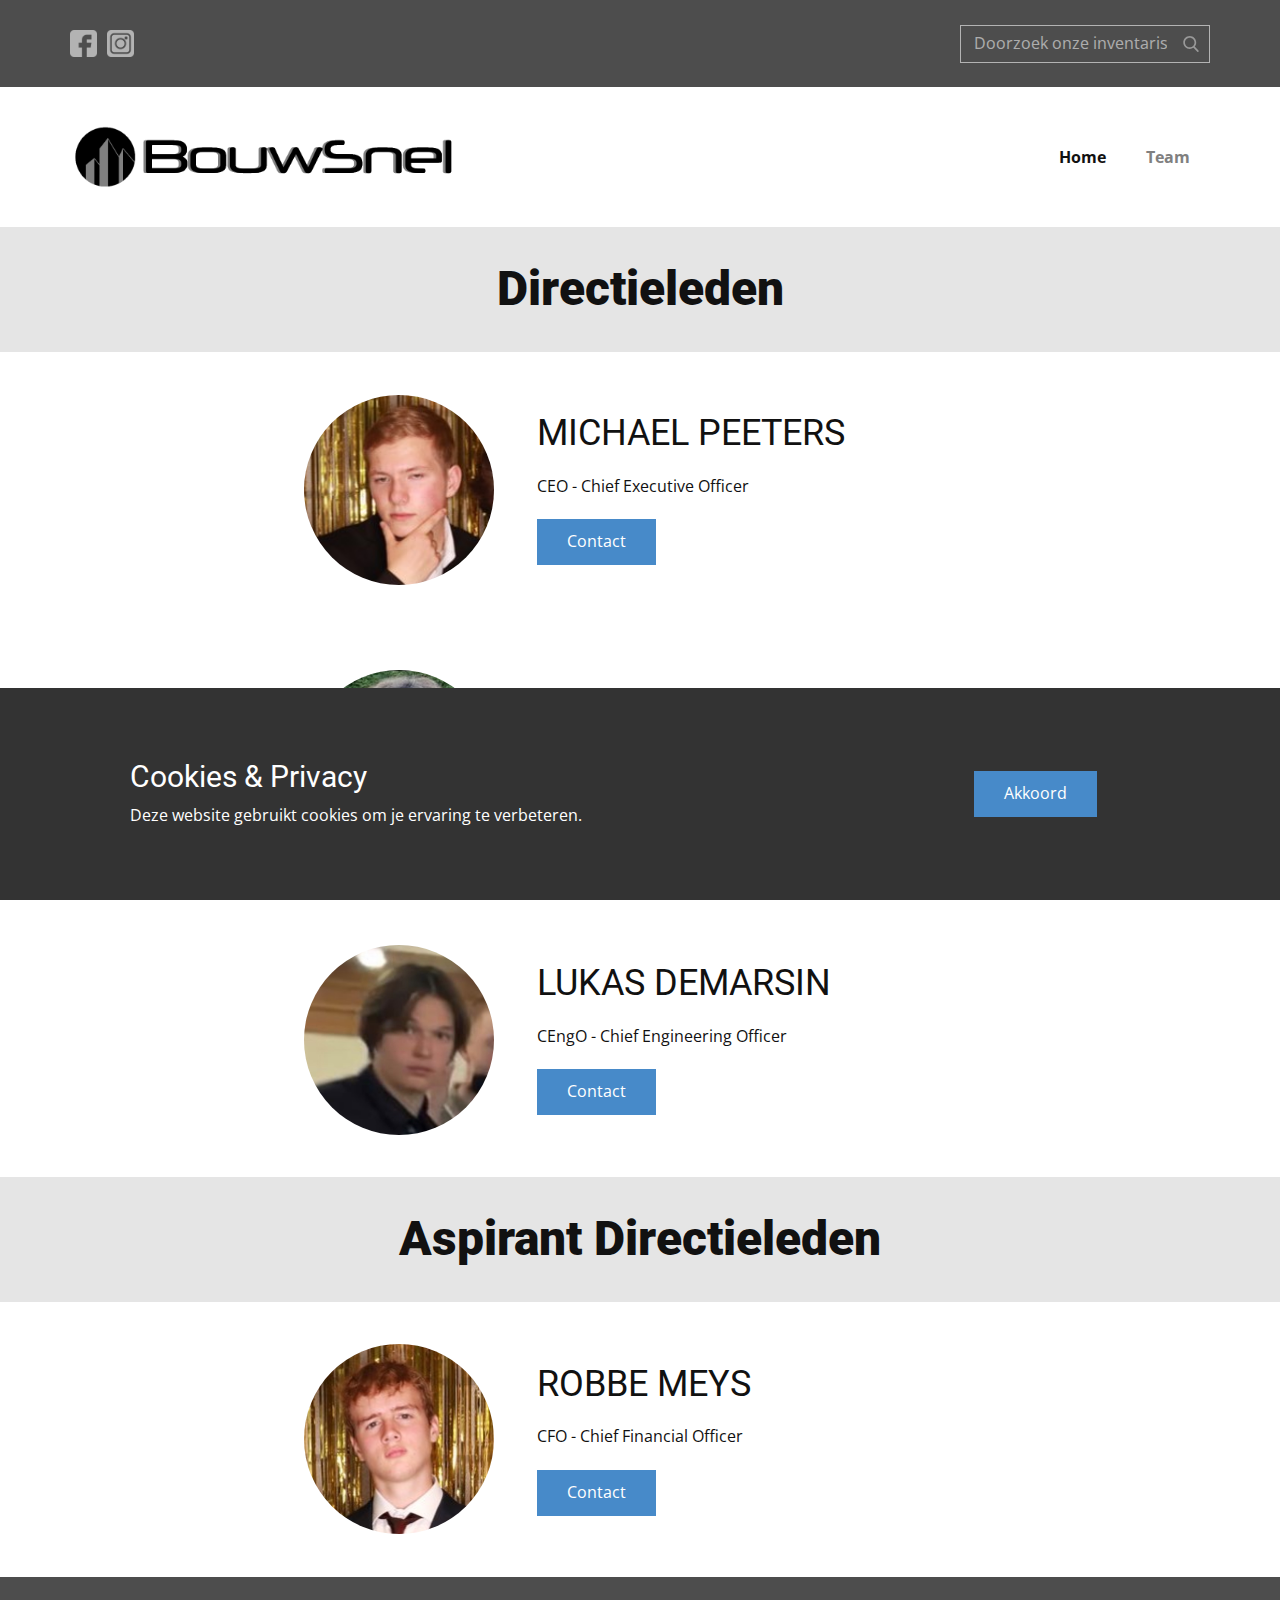
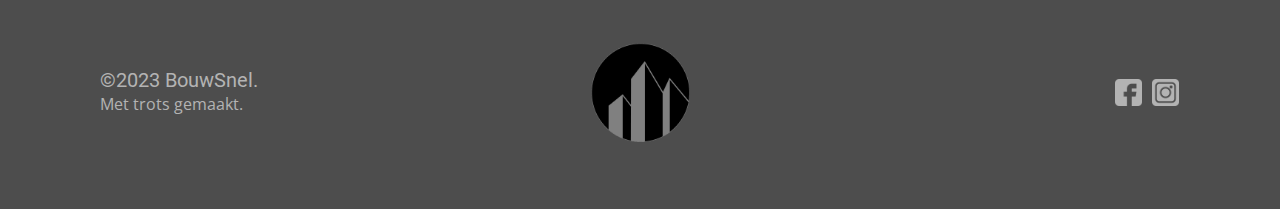
<file: Team.html>
<!DOCTYPE html>
<html style="font-size: 16px;" lang="nl-BE"><head>
    <meta name="viewport" content="width=device-width, initial-scale=1.0">
    <meta charset="utf-8">
    <meta name="keywords" content="Bouw, Snel, BouwSnel">
    <meta name="description" content="Bouwsnel, je vertrouwde bouwbedrijf.">
    <title>Team</title>
    <link rel="stylesheet" href="nicepage.css" media="screen">
<link rel="stylesheet" href="Team.css" media="screen">
    <script class="u-script" type="text/javascript" src="jquery.js" defer=""></script>
    <script class="u-script" type="text/javascript" src="nicepage.js" defer=""></script>
    <link rel="icon" href="images/bouwsnel01-Copy.png">
    <link id="u-theme-google-font" rel="stylesheet" href="fonts.css">
    
    
    
    
    
    
    
    <script type="application/ld+json">{
		"@context": "http://schema.org",
		"@type": "Organization",
		"name": "BouwSnel",
		"logo": "images/bouwsnellwide.png",
		"sameAs": [
				"https://facebook.com/bouwsnel",
				"https://www.instagram.com/bouwsnel.official/",
				"https://facebook.com/bouwsnel",
				"https://www.instagram.com/bouwsnel.official/"
		]
}</script>
    <meta name="theme-color" content="#478ac9">
    <meta property="og:title" content="Team">
    <meta property="og:description" content="Bouwsnel, je vertrouwde bouwbedrijf.">
    <meta property="og:type" content="website">
  </head>
  <body class="u-body u-xl-mode" data-lang="nl" data-lang-en="{&quot;head-title&quot;:&quot;&quot;,&quot;head-keywords&quot;:&quot;&quot;,&quot;head-description&quot;:&quot;&quot;}"><header class="u-align-left u-clearfix u-header u-section-row-container" id="sec-7f40"><div class="u-section-rows">
        <div class="u-grey-70 u-section-row u-section-row-1" id="sec-46aa">
          <div class="u-clearfix u-sheet u-sheet-1">
            <div class="u-social-icons u-spacing-10 u-social-icons-1">
              <a class="u-social-url" title="facebook" target="_blank" href="https://facebook.com/bouwsnel"><span class="u-file-icon u-icon u-social-facebook u-social-icon u-text-custom-color-1 u-icon-1"><img src="images/1051309-142c270e.png" alt=""></span>
              </a>
              <a class="u-social-url" title="instagram" target="_blank" href="https://www.instagram.com/bouwsnel.official/"><span class="u-file-icon u-icon u-social-icon u-social-instagram u-text-custom-color-1 u-icon-2"><img src="images/1419647-193e8ce7.png" alt=""></span>
              </a>
            </div>
            <form action="#" method="get" class="u-border-1 u-border-grey-30 u-expanded-width-xs u-search u-search-right u-search-1">
              <button class="u-search-button" type="submit">
                <span class="u-search-icon u-spacing-10 u-text-grey-40">
                  <svg class="u-svg-link" preserveAspectRatio="xMidYMin slice" viewBox="0 0 56.966 56.966" style=""><use xmlns:xlink="http://www.w3.org/1999/xlink" xlink:href="#svg-9dab"></use></svg>
                  <svg xmlns="http://www.w3.org/2000/svg" xmlns:xlink="http://www.w3.org/1999/xlink" version="1.1" id="svg-9dab" x="0px" y="0px" viewBox="0 0 56.966 56.966" style="enable-background:new 0 0 56.966 56.966;" xml:space="preserve" class="u-svg-content"><path d="M55.146,51.887L41.588,37.786c3.486-4.144,5.396-9.358,5.396-14.786c0-12.682-10.318-23-23-23s-23,10.318-23,23  s10.318,23,23,23c4.761,0,9.298-1.436,13.177-4.162l13.661,14.208c0.571,0.593,1.339,0.92,2.162,0.92  c0.779,0,1.518-0.297,2.079-0.837C56.255,54.982,56.293,53.08,55.146,51.887z M23.984,6c9.374,0,17,7.626,17,17s-7.626,17-17,17  s-17-7.626-17-17S14.61,6,23.984,6z"></path><g></g><g></g><g></g><g></g><g></g><g></g><g></g><g></g><g></g><g></g><g></g><g></g><g></g><g></g><g></g></svg>
                </span>
              </button>
              <input class="u-search-input u-search-input-1" type="search" name="search" value="" placeholder="Doorzoek onze inventaris">
            </form>
          </div>
          
          
          
          
          
        </div>
        <div class="u-section-row" id="sec-37e8">
          <div class="u-clearfix u-sheet u-sheet-2">
            <a href="https://bouwsnel.022150.xyz/" class="u-image u-logo u-image-1" data-image-width="1020" data-image-height="180" title="Home">
              <img src="images/bouwsnellwide.png" class="u-logo-image u-logo-image-1" data-image-width="80">
            </a>
            <nav data-position="" class="u-menu u-menu-one-level u-offcanvas u-offcanvas-shift u-menu-1">
              <div class="menu-collapse" style="font-size: 1rem; letter-spacing: 0px; font-weight: 700;">
                <a class="u-button-style u-custom-active-border-color u-custom-border u-custom-border-color u-custom-borders u-custom-hover-border-color u-custom-left-right-menu-spacing u-custom-padding-bottom u-custom-text-active-color u-custom-text-color u-custom-text-hover-color u-custom-top-bottom-menu-spacing u-nav-link" href="#" style="padding: 6px 14px; font-size: calc(1em + 12px);" data-lang-en="{&quot;content&quot;:&quot;<svg class=\&quot;u-svg-link\&quot; viewBox=\&quot;0 0 24 24\&quot;><use xmlns:xlink=\&quot;http://www.w3.org/1999/xlink\&quot; xlink:href=\&quot;#menu-hamburger\&quot;></use></svg><svg class=\&quot;u-svg-content\&quot; version=\&quot;1.1\&quot; id=\&quot;menu-hamburger\&quot; viewBox=\&quot;0 0 16 16\&quot; x=\&quot;0px\&quot; y=\&quot;0px\&quot; xmlns:xlink=\&quot;http://www.w3.org/1999/xlink\&quot; xmlns=\&quot;http://www.w3.org/2000/svg\&quot;>    <g>        <rect y=\&quot;1\&quot; width=\&quot;16\&quot; height=\&quot;2\&quot;></rect>        <rect y=\&quot;7\&quot; width=\&quot;16\&quot; height=\&quot;2\&quot;></rect>        <rect y=\&quot;13\&quot; width=\&quot;16\&quot; height=\&quot;2\&quot;></rect>    </g></svg>&quot;,&quot;href&quot;:&quot;#&quot;}">
                  <svg class="u-svg-link" viewBox="0 0 24 24"><use xmlns:xlink="http://www.w3.org/1999/xlink" xlink:href="#menu-hamburger"></use></svg>
                  <svg class="u-svg-content" version="1.1" id="menu-hamburger" viewBox="0 0 16 16" x="0px" y="0px" xmlns:xlink="http://www.w3.org/1999/xlink" xmlns="http://www.w3.org/2000/svg"><g><rect y="1" width="16" height="2"></rect><rect y="7" width="16" height="2"></rect><rect y="13" width="16" height="2"></rect>
</g></svg>
                </a>
              </div>
              <div class="u-custom-menu u-nav-container">
                <ul class="u-nav u-unstyled u-nav-1"><li class="u-nav-item"><a class="u-button-style u-nav-link u-text-active-custom-color-2 u-text-hover-custom-color-1" href="Home.html" data-lang-en="{&quot;content&quot;:&quot;Home&quot;,&quot;href&quot;:&quot;Home.html&quot;}" style="padding: 10px 20px;">Home</a>
</li><li class="u-nav-item"><a class="u-button-style u-nav-link u-text-active-custom-color-2 u-text-hover-custom-color-1" href="Team.html" data-lang-en="{&quot;content&quot;:&quot;Team&quot;,&quot;href&quot;:&quot;Team.html&quot;}" style="padding: 10px 20px;">Team</a>
</li></ul>
              </div>
              <div class="u-custom-menu u-nav-container-collapse">
                <div class="u-black u-container-style u-inner-container-layout u-opacity u-opacity-95 u-sidenav">
                  <div class="u-inner-container-layout u-sidenav-overflow">
                    <div class="u-menu-close"></div>
                    <ul class="u-align-center u-nav u-popupmenu-items u-unstyled u-nav-2"><li class="u-nav-item"><a class="u-button-style u-nav-link" href="Home.html" data-lang-en="{&quot;content&quot;:&quot;Home&quot;,&quot;href&quot;:&quot;Home.html&quot;}">Home</a>
</li><li class="u-nav-item"><a class="u-button-style u-nav-link" href="Team.html" data-lang-en="{&quot;content&quot;:&quot;Team&quot;,&quot;href&quot;:&quot;Team.html&quot;}">Team</a>
</li></ul>
                  </div>
                </div>
                <div class="u-black u-menu-overlay u-opacity u-opacity-70"></div>
              </div>
            </nav>
          </div>
          
          
          
          
          
        </div>
      </div></header>
    <section class="u-align-center u-clearfix u-grey-10 u-section-1" id="sec-109d">
      <div class="u-clearfix u-sheet u-valign-middle u-sheet-1">
        <h1 class="u-text u-text-default u-text-1" data-lang-en="Directieleden<br>">Directieleden<br>
        </h1>
      </div>
    </section>
    <section class="u-clearfix u-section-2" id="sec-3e12">
      <div class="u-clearfix u-sheet u-valign-middle u-sheet-1">
        <div class="u-clearfix u-expanded-width u-gutter-0 u-layout-wrap u-layout-wrap-1">
          <div class="u-layout">
            <div class="u-layout-row">
              <div class="u-align-center u-container-style u-layout-cell u-left-cell u-size-23 u-layout-cell-1">
                <div class="u-container-layout u-valign-middle-lg u-valign-middle-md u-valign-middle-xl u-valign-middle-xs u-valign-top-sm u-container-layout-1">
                  <div alt="" class="u-image u-image-circle u-image-1" src="" data-image-width="177" data-image-height="177"></div>
                </div>
              </div>
              <div class="u-align-left u-container-style u-layout-cell u-right-cell u-size-37 u-layout-cell-2">
                <div class="u-container-layout u-valign-middle-lg u-valign-middle-md u-valign-middle-sm u-valign-middle-xl u-valign-top-xs u-container-layout-2">
                  <h2 class="u-text u-text-default u-text-1" data-lang-en="Naam Achternaam"> MICHAEL PEETERS</h2>
                  <p class="u-text u-text-2" data-lang-en="CXO - Chief X Officer">CEO - ​Chief Executive Officer</p>
                  <a href="https://www.instagram.com/miniatuurketel/" class="u-btn u-button-style u-btn-1" data-lang-en="{&quot;content&quot;:&quot;Contact&quot;,&quot;href&quot;:&quot;&quot;}" target="_blank">Contact</a>
                </div>
              </div>
            </div>
          </div>
        </div>
      </div>
    </section>
    <section class="u-clearfix u-section-3" id="sec-14c3">
      <div class="u-clearfix u-sheet u-valign-middle u-sheet-1">
        <div class="u-clearfix u-expanded-width u-gutter-0 u-layout-wrap u-layout-wrap-1">
          <div class="u-layout">
            <div class="u-layout-row">
              <div class="u-align-center u-container-style u-layout-cell u-left-cell u-size-23 u-layout-cell-1">
                <div class="u-container-layout u-valign-middle-lg u-valign-middle-md u-valign-middle-xl u-valign-top-sm u-valign-top-xs u-container-layout-1">
                  <div alt="" class="u-image u-image-circle u-image-1" src="" data-image-width="319" data-image-height="319"></div>
                </div>
              </div>
              <div class="u-align-left u-container-style u-layout-cell u-right-cell u-size-37 u-layout-cell-2">
                <div class="u-container-layout u-valign-top-xs u-container-layout-2">
                  <h2 class="u-text u-text-default u-text-1"> KWINTEN VRANKEN</h2>
                  <p class="u-text u-text-2">COO - ​Chief Operating Officer</p>
                  <a href="https://www.instagram.com/kwintenvranken/" class="u-btn u-button-style u-btn-1" target="_blank">Contact</a>
                </div>
              </div>
            </div>
          </div>
        </div>
      </div>
    </section>
    <section class="u-clearfix u-section-4" id="sec-d96a">
      <div class="u-clearfix u-sheet u-valign-middle u-sheet-1">
        <div class="u-clearfix u-expanded-width u-gutter-0 u-layout-wrap u-layout-wrap-1">
          <div class="u-layout">
            <div class="u-layout-row">
              <div class="u-align-center u-container-style u-layout-cell u-left-cell u-size-23 u-layout-cell-1">
                <div class="u-container-layout u-valign-middle-lg u-valign-middle-md u-valign-middle-xl u-valign-top-sm u-valign-top-xs u-container-layout-1">
                  <div alt="" class="u-image u-image-circle u-image-1" src="" data-image-width="512" data-image-height="512"></div>
                </div>
              </div>
              <div class="u-align-left u-container-style u-layout-cell u-right-cell u-size-37 u-layout-cell-2">
                <div class="u-container-layout u-valign-middle-lg u-valign-middle-md u-valign-middle-sm u-valign-middle-xl u-valign-top-xs u-container-layout-2">
                  <h2 class="u-text u-text-default u-text-1"> LUKAS DEMARSIN</h2>
                  <p class="u-text u-text-2"> CEngO - ​Chief Engineering Officer</p>
                  <a href="https://www.instagram.com/lukasdemarsin/" class="u-btn u-button-style u-btn-1" target="_blank">Contact</a>
                </div>
              </div>
            </div>
          </div>
        </div>
      </div>
    </section>
    <section class="u-align-center u-clearfix u-grey-10 u-section-5" id="sec-68b1">
      <div class="u-clearfix u-sheet u-sheet-1">
        <h1 class="u-text u-text-default u-text-1" data-lang-en="Aspirant Directieleden<br>">Aspirant Directieleden<br>
        </h1>
      </div>
    </section>
    <section class="u-clearfix u-section-6" id="sec-9093">
      <div class="u-clearfix u-sheet u-valign-middle u-sheet-1">
        <div class="u-clearfix u-expanded-width u-gutter-0 u-layout-wrap u-layout-wrap-1">
          <div class="u-layout">
            <div class="u-layout-row">
              <div class="u-align-center u-container-style u-layout-cell u-left-cell u-size-23 u-layout-cell-1">
                <div class="u-container-layout u-valign-middle-lg u-valign-middle-md u-valign-middle-xl u-valign-top-sm u-valign-top-xs u-container-layout-1">
                  <div alt="" class="u-image u-image-circle u-image-1" src="" data-image-width="189" data-image-height="189"></div>
                </div>
              </div>
              <div class="u-align-left u-container-style u-layout-cell u-right-cell u-size-37 u-layout-cell-2">
                <div class="u-container-layout u-valign-top-xs u-container-layout-2">
                  <h2 class="u-text u-text-default u-text-1" data-lang-en="Naam Achternaam"> ROBBE MEYS</h2>
                  <p class="u-text u-text-2" data-lang-en="CXO - Chief X Officer">CFO - ​Chief Financial Officer</p>
                  <a href="https://www.instagram.com/robbemeys/" class="u-btn u-button-style u-btn-1" data-lang-en="{&quot;content&quot;:&quot;Contact&quot;,&quot;href&quot;:&quot;&quot;}" target="_blank">Contact</a>
                </div>
              </div>
            </div>
          </div>
        </div>
      </div>
    </section>
    
    
    <footer class="u-clearfix u-custom-color-3 u-footer" id="sec-407e"><div class="u-clearfix u-sheet u-valign-middle-lg u-valign-middle-md u-valign-middle-xl u-sheet-1">
        <div class="u-clearfix u-expanded-width u-gutter-0 u-layout-wrap u-layout-wrap-1">
          <div class="u-gutter-0 u-layout">
            <div class="u-layout-row">
              <div class="u-container-style u-layout-cell u-size-20 u-layout-cell-1">
                <div class="u-container-layout u-valign-middle u-container-layout-1"><!--position-->
                  <div data-position="" class="u-position u-position-1"><!--block-->
                    <div class="u-block">
                      <div class="u-block-container u-clearfix"><!--block_header-->
                        <h5 class="u-align-center-sm u-align-center-xs u-block-header u-text u-text-custom-color-1" data-lang-en="
                ​©2023 BouwSnel."><!--block_header_content--> ©2023 BouwSnel.<!--/block_header_content--></h5><!--/block_header--><!--block_content-->
                        <div class="u-align-center-sm u-align-center-xs u-block-content u-text u-text-custom-color-1"><!--block_content_content--> Met trots gemaakt.<!--/block_content_content--></div><!--/block_content-->
                      </div>
                    </div><!--/block-->
                  </div><!--/position-->
                </div>
              </div>
              <div class="u-container-style u-layout-cell u-size-20 u-layout-cell-2">
                <div class="u-container-layout u-valign-middle u-container-layout-2">
                  <a href="https://bouwsnel.022150.xyz/" class="u-image u-logo u-image-1" data-image-width="600" data-image-height="600" title="Home">
                    <img src="images/bouwsnel01-Copy.png?rand=3e5a" class="u-logo-image u-logo-image-1">
                  </a>
                </div>
              </div>
              <div class="u-container-style u-layout-cell u-size-20 u-layout-cell-3">
                <div class="u-container-layout u-valign-middle u-container-layout-3">
                  <div class="u-social-icons u-spacing-10 u-social-icons-1">
                    <a class="u-social-url" title="facebook" target="_blank" href="https://facebook.com/bouwsnel"><span class="u-file-icon u-icon u-social-facebook u-social-icon u-text-custom-color-1 u-icon-1"><img src="images/1051309-142c270e.png" alt=""></span>
                    </a>
                    <a class="u-social-url" title="instagram" target="_blank" href="https://www.instagram.com/bouwsnel.official/"><span class="u-file-icon u-icon u-social-icon u-social-instagram u-text-custom-color-1 u-icon-2"><img src="images/1419647-193e8ce7.png" alt=""></span>
                    </a>
                  </div>
                </div>
              </div>
            </div>
          </div>
        </div>
      </div></footer>
    </section><section class="u-align-center u-clearfix u-cookies-consent u-grey-80 u-cookies-consent" id="sec-603e">
      <div class="u-clearfix u-sheet u-valign-middle u-sheet-1">
        <div class="u-clearfix u-expanded-width u-layout-wrap u-layout-wrap-1">
          <div class="u-gutter-0 u-layout">
            <div class="u-layout-row">
              <div class="u-container-style u-layout-cell u-left-cell u-size-43-md u-size-43-sm u-size-43-xs u-size-46-lg u-size-46-xl u-layout-cell-1">
                <div class="u-container-layout u-valign-middle u-container-layout-1">
                  <h3 class="u-text u-text-default u-text-1">Cookies &amp; Privacy</h3>
                  <p class="u-text u-text-default u-text-2">Deze website gebruikt cookies om je ervaring te verbeteren.</p>
                </div>
              </div>
              <div class="u-align-left u-container-style u-layout-cell u-right-cell u-size-14-lg u-size-14-xl u-size-17-md u-size-17-sm u-size-17-xs u-layout-cell-2">
                <div class="u-container-layout u-valign-middle-lg u-valign-middle-md u-valign-middle-xl u-valign-top-sm u-valign-top-xs u-container-layout-2">
                  <a href="###" class="u-btn u-button-confirm u-button-style u-palette-1-base u-btn-1">Akkoord</a>
                </div>
              </div>
            </div>
          </div>
        </div>
      </div>
    <style> .u-cookies-consent {
  background-image: none;
}

.u-cookies-consent .u-sheet-1 {
  min-height: 212px;
}

.u-cookies-consent .u-layout-wrap-1 {
  margin-top: 30px;
  margin-bottom: 30px;
}

.u-cookies-consent .u-layout-cell-1 {
  min-height: 152px;
}

.u-cookies-consent .u-container-layout-1 {
  padding: 30px 60px;
}

.u-cookies-consent .u-text-1 {
  margin-top: 0;
  margin-right: 20px;
  margin-bottom: 0;
}

.u-cookies-consent .u-text-2 {
  margin: 8px 20px 0 0;
}

.u-cookies-consent .u-layout-cell-2 {
  min-height: 152px;
}

.u-cookies-consent .u-container-layout-2 {
  padding: 30px;
}

.u-cookies-consent .u-btn-1 {
  margin: 0 auto 0 0;
}

@media (max-width: 1199px) {
  .u-cookies-consent .u-sheet-1 {
    min-height: 131px;
  }

  .u-cookies-consent .u-layout-cell-1 {
    min-height: 125px;
  }

  .u-cookies-consent .u-text-1 {
    margin-right: 0;
  }

  .u-cookies-consent .u-text-2 {
    margin-right: 0;
  }

  .u-cookies-consent .u-layout-cell-2 {
    min-height: 125px;
  }
}

@media (max-width: 991px) {
  .u-cookies-consent .u-sheet-1 {
    min-height: 106px;
  }

  .u-cookies-consent .u-layout-cell-1 {
    min-height: 100px;
  }

  .u-cookies-consent .u-container-layout-1 {
    padding-left: 30px;
    padding-right: 30px;
  }

  .u-cookies-consent .u-layout-cell-2 {
    min-height: 100px;
  }
}

@media (max-width: 767px) {
  .u-cookies-consent .u-sheet-1 {
    min-height: 212px;
  }

  .u-cookies-consent .u-layout-cell-1 {
    min-height: 152px;
  }

  .u-cookies-consent .u-container-layout-1 {
    padding-left: 60px;
    padding-right: 60px;
  }

  .u-cookies-consent .u-text-1 {
    margin-right: 20px;
  }

  .u-cookies-consent .u-text-2 {
    margin-right: 20px;
  }

  .u-cookies-consent .u-layout-cell-2 {
    min-height: 152px;
  }
}

@media (max-width: 575px) {
  .u-cookies-consent .u-sheet-1 {
    min-height: 121px;
  }

  .u-cookies-consent .u-layout-cell-1 {
    min-height: 100px;
  }

  .u-cookies-consent .u-container-layout-1 {
    padding-left: 10px;
    padding-right: 10px;
  }

  .u-cookies-consent .u-text-2 {
    margin-right: 0;
  }

  .u-cookies-consent .u-layout-cell-2 {
    min-height: 15px;
  }

  .u-cookies-consent .u-container-layout-2 {
    padding-left: 10px;
    padding-right: 10px;
  }
}</style></section>
  
</body></html>
</file>
